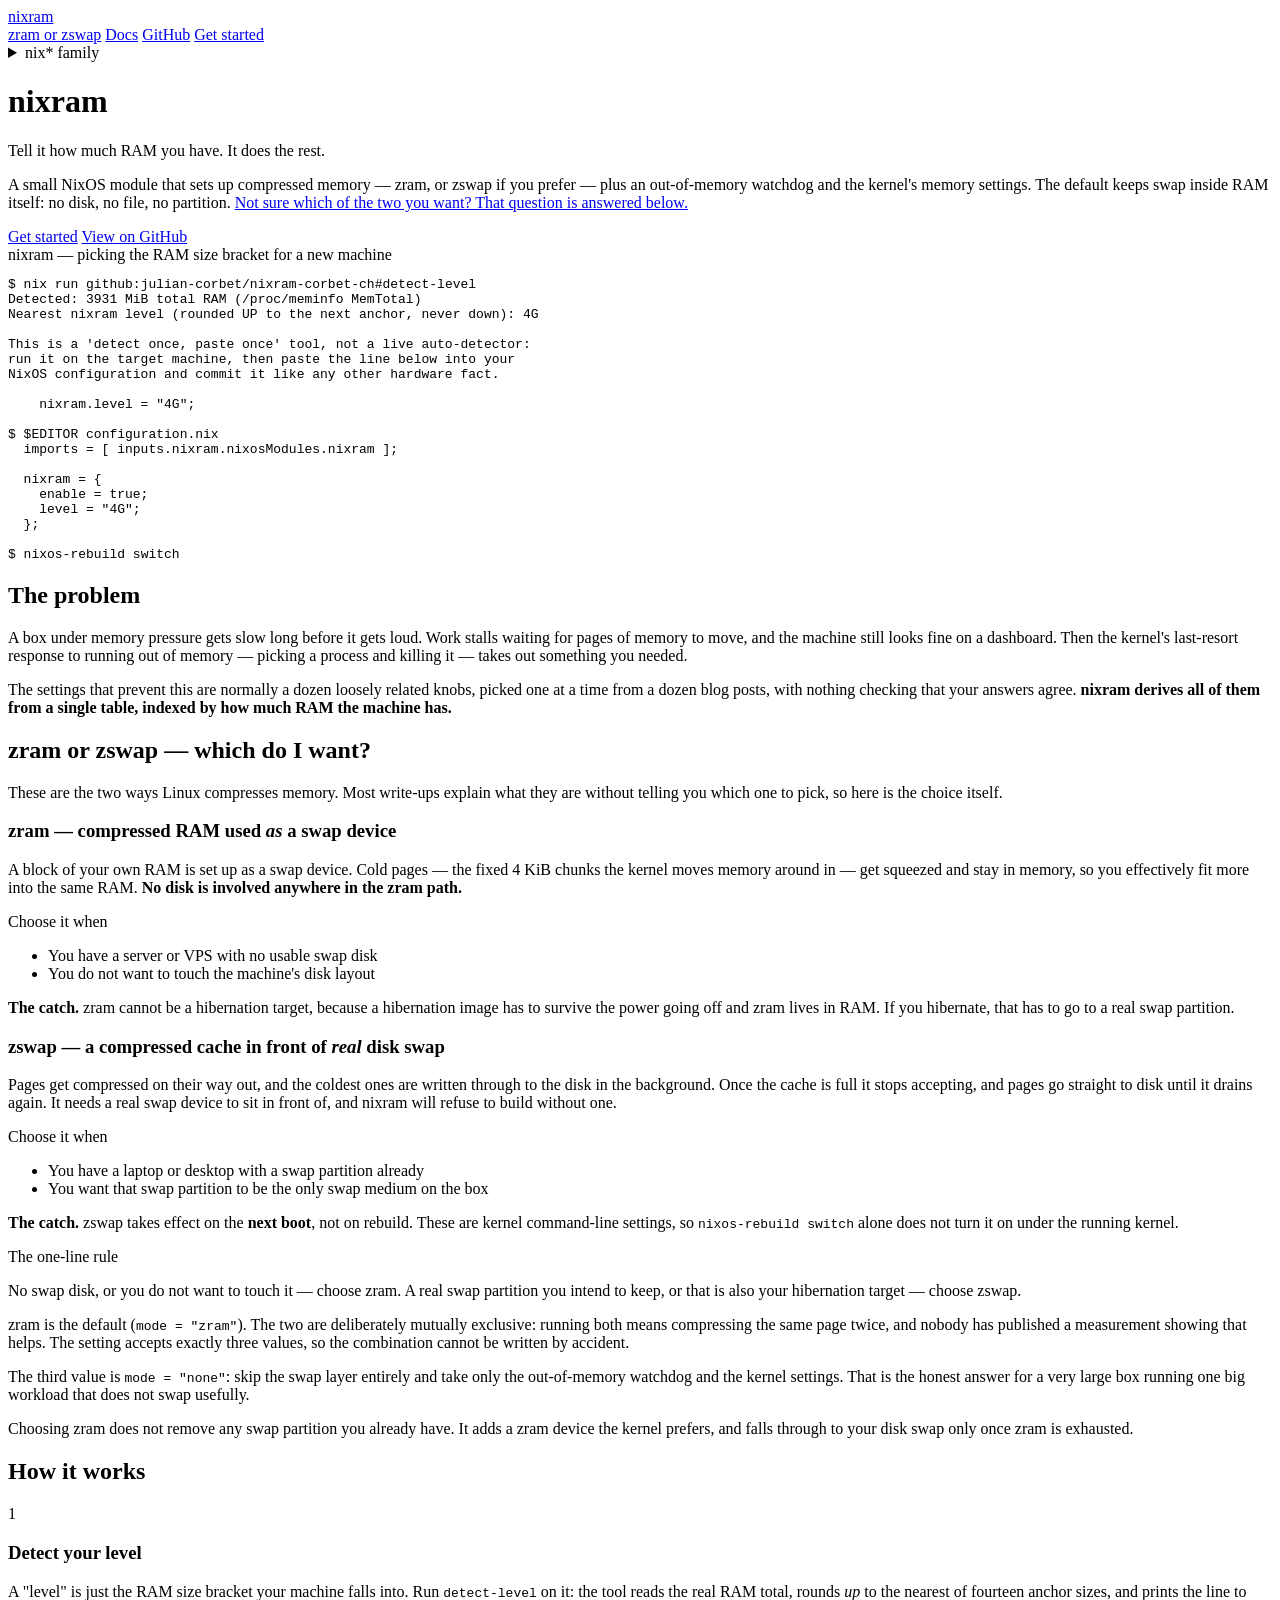
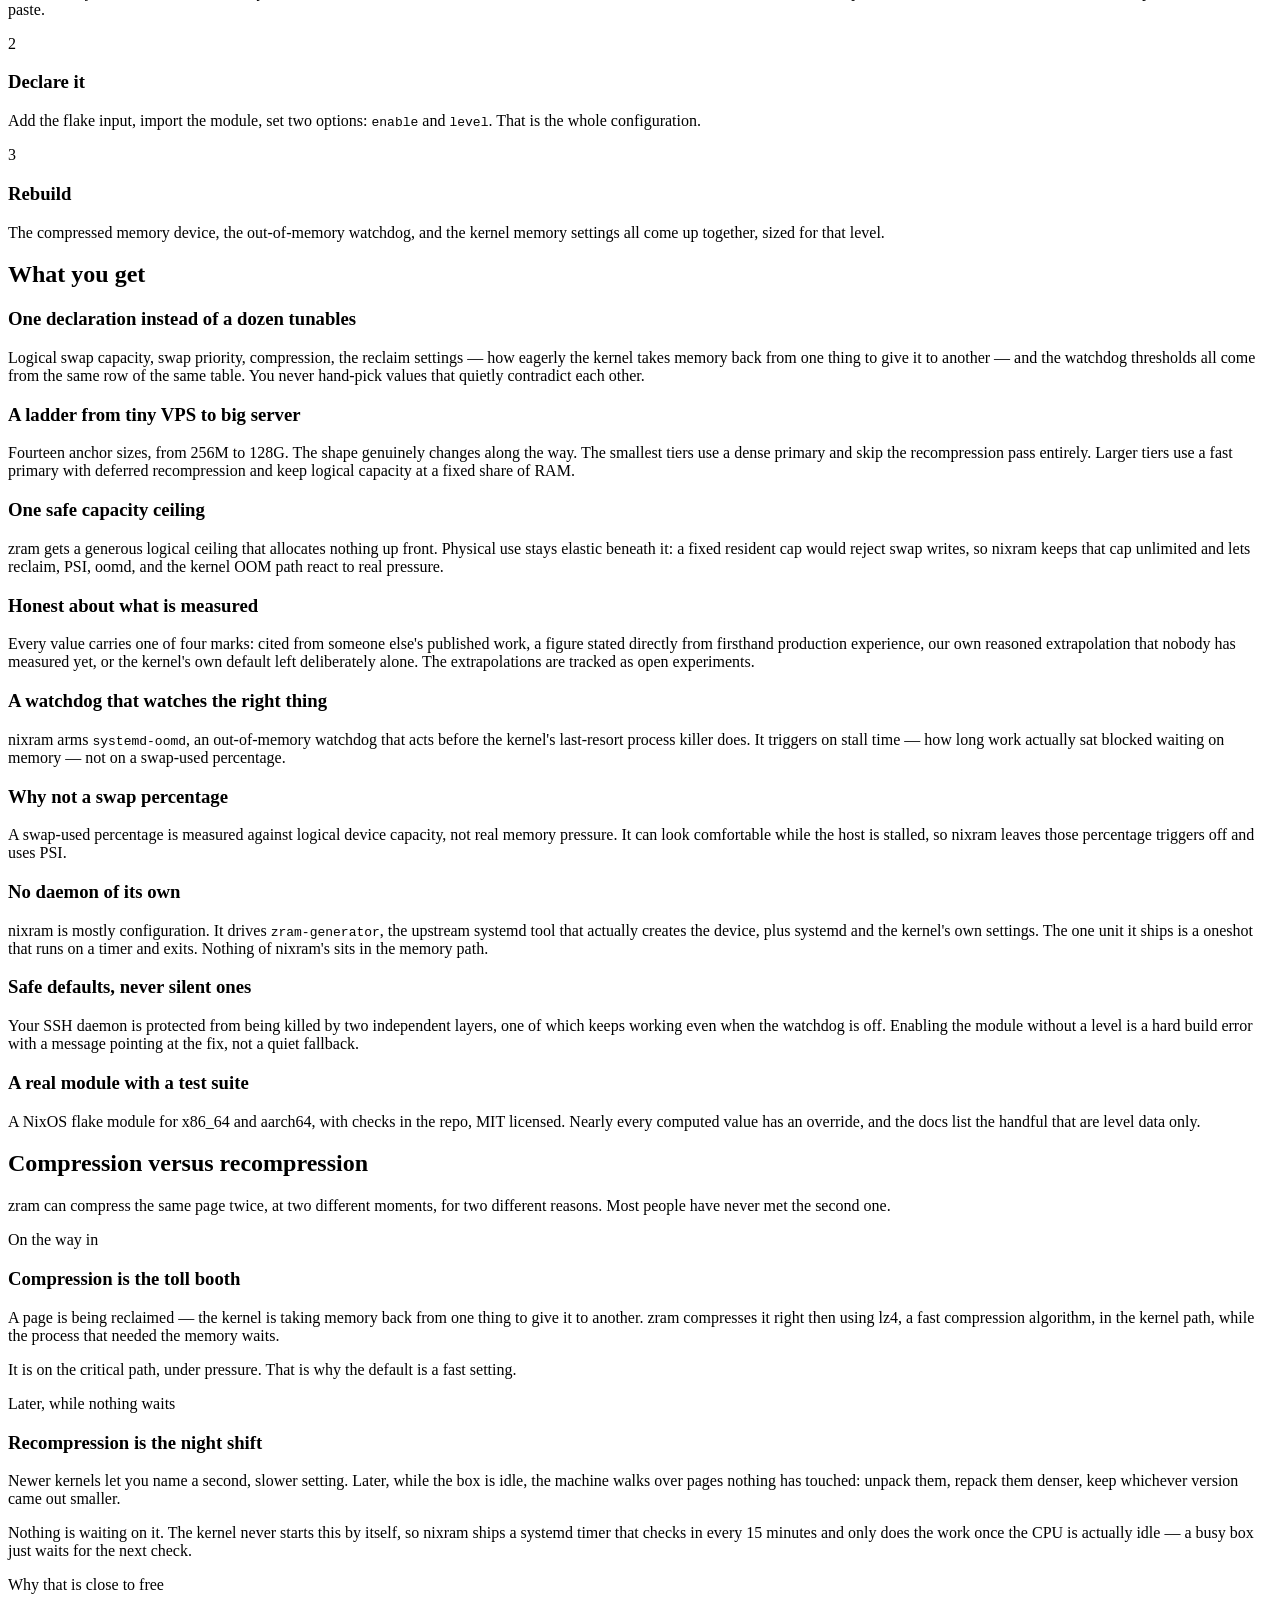
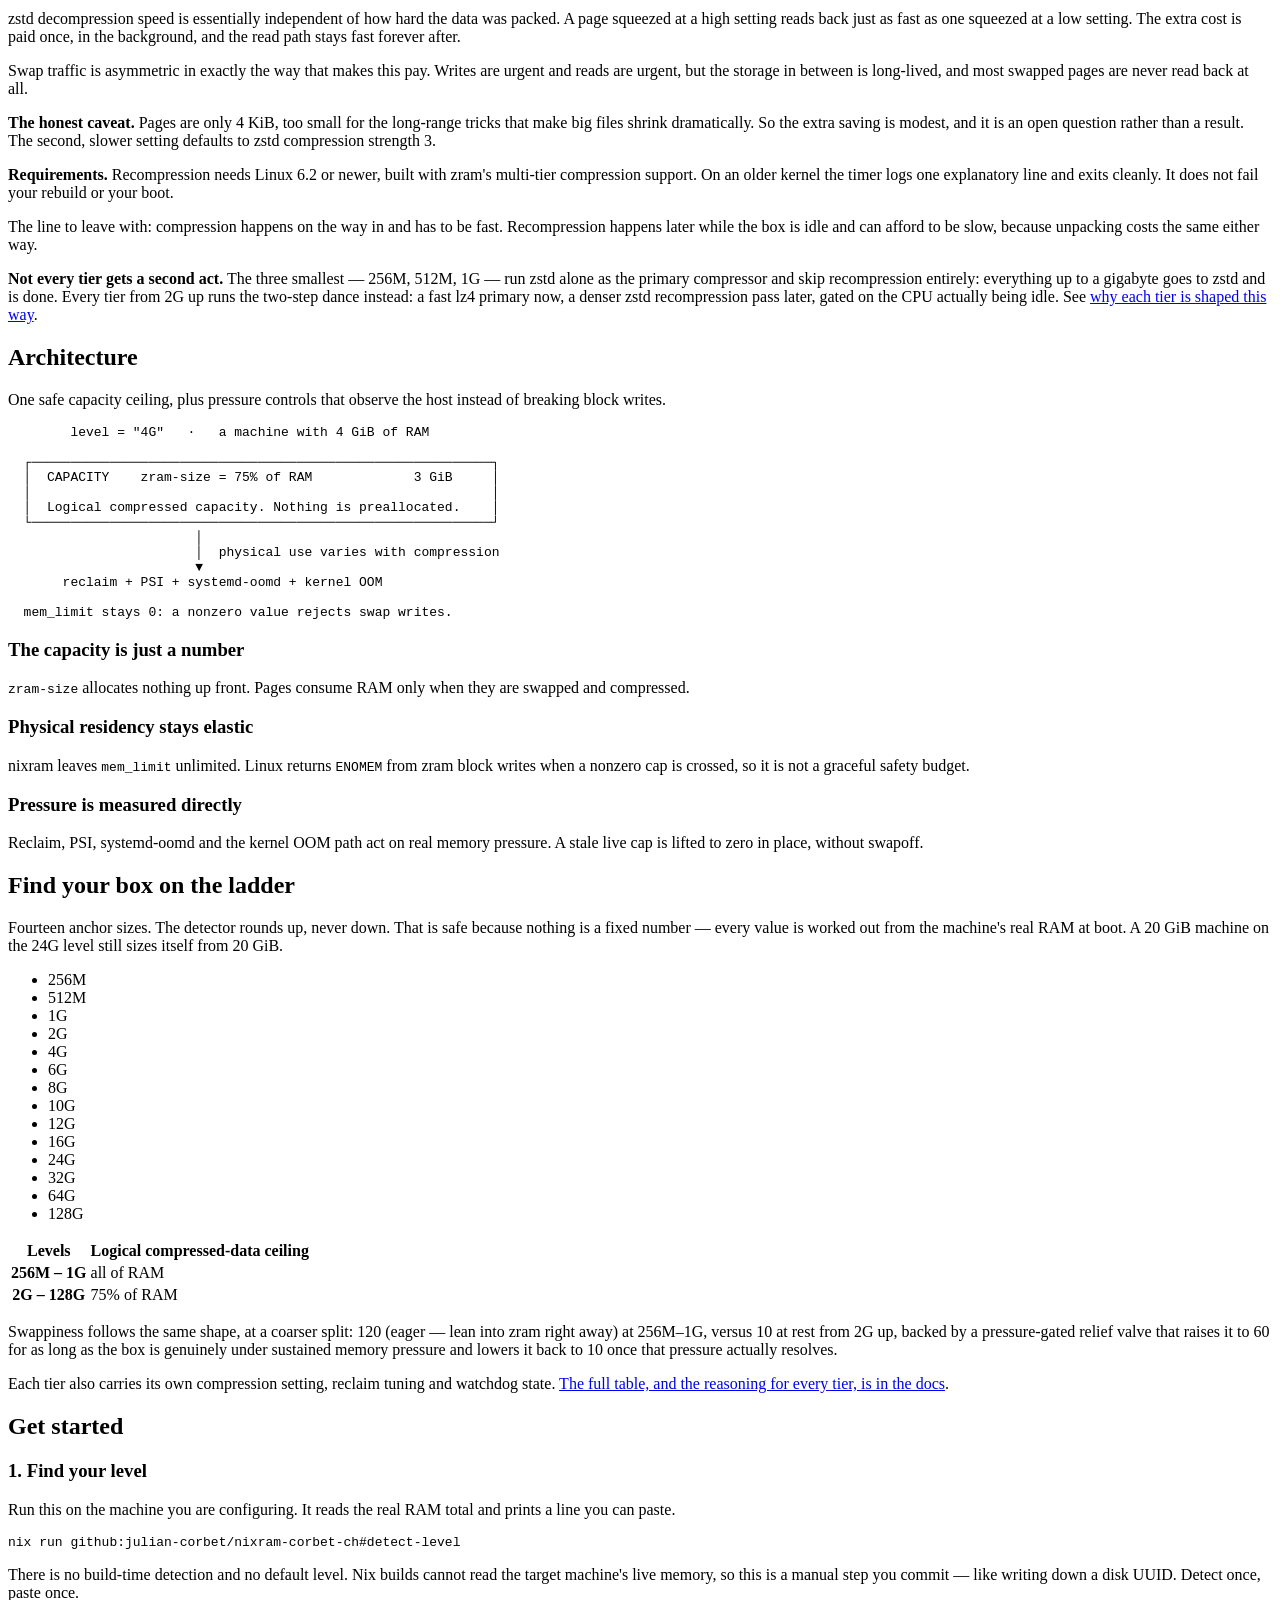
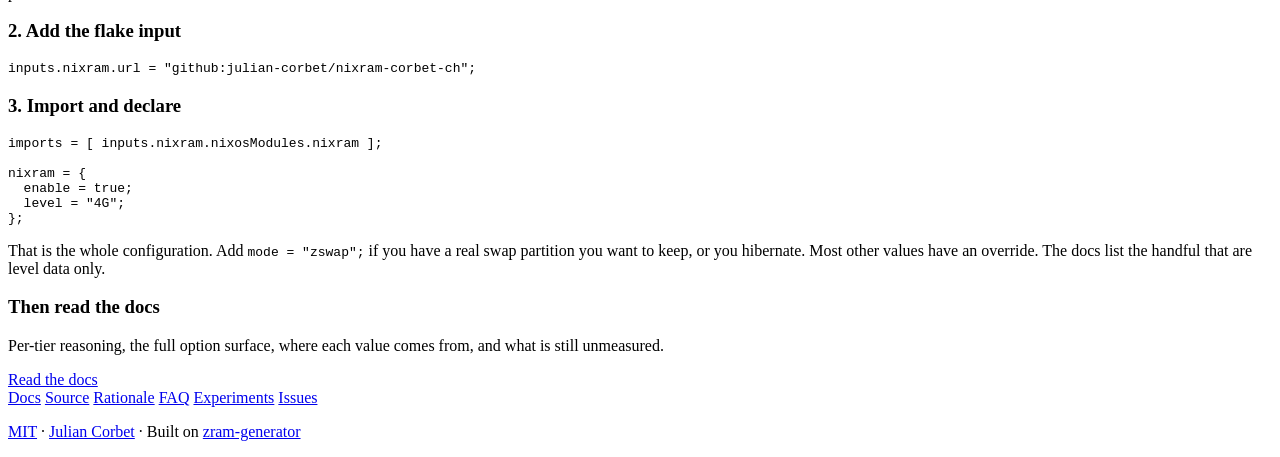
<file: site/index.html>
<!DOCTYPE html>
<html lang="en">
<head>
  <meta charset="utf-8">
  <meta name="viewport" content="width=device-width, initial-scale=1">
  <title>nixram &mdash; memory pressure tuning for NixOS, from one declaration</title>
  <meta name="description" content="A NixOS flake module that sets up compressed memory — zram, or zswap if you prefer — plus an out-of-memory watchdog and the kernel memory settings, from a single line: how much RAM the machine has. Fourteen levels, from a 256 MB VPS to a 128 GB server.">
  <meta name="theme-color" content="#0b1120" media="(prefers-color-scheme: dark)">
  <meta name="theme-color" content="#ffffff" media="(prefers-color-scheme: light)">
  <meta property="og:title" content="nixram">
  <meta property="og:description" content="Compressed memory, an out-of-memory watchdog and the kernel memory settings for NixOS — all from one declaration: how much RAM the machine has.">
  <meta property="og:type" content="website">
  <meta property="og:url" content="https://nixram.corbet.ch">
  <meta property="og:image" content="https://nixram.corbet.ch/og-image.png">
  <meta property="og:image:width" content="1200">
  <meta property="og:image:height" content="630">
  <meta property="og:image:alt" content="nixram wordmark above a compressed-memory block symbol on a dark background">
  <meta name="twitter:card" content="summary_large_image">
  <meta name="twitter:image" content="https://nixram.corbet.ch/og-image.png">
  <link rel="icon" type="image/svg+xml" href="/favicon.svg">
  <link rel="alternate icon" type="image/x-icon" href="/favicon.ico">
  <link rel="stylesheet" href="https://v1.foss.design.corbet.ch/assets/base.css">
  <link rel="stylesheet" href="./theme.css">
</head>
<body>

<header class="hero">
  <nav>
    <a href="/" class="nav-brand">nixram</a>
    <div class="nav-links">
      <a href="#zram-or-zswap" class="nav-anchor">zram or zswap</a>
      <a href="/docs">Docs</a>
      <a href="https://github.com/julian-corbet/nixram-corbet-ch">GitHub</a>
      <a href="#get-started" class="btn-nav">Get started</a>
      <details class="nav-family">
        <summary>nix* family</summary>
        <nav class="nav-family-panel" aria-label="The nix* project family">
          <a href="https://nixapps.corbet.ch">nixapps <span>cluster apps as typed Nix</span></a>
          <a href="https://nixarch.corbet.ch">nixarch <span>Arch's AUR breadth, Nix's declarative config</span></a>
          <a href="https://nixbackup.corbet.ch">nixbackup <span>verify the backup, not the exit code</span></a>
          <a href="https://nixgpu.corbet.ch">nixgpu <span>share one GPU by priority</span></a>
          <a href="https://nixk3s.corbet.ch">nixk3s <span>the host is a flake, the cluster is git</span></a>
          <a href="https://nixllm.corbet.ch">nixllm <span>the model store IS the registry</span></a>
          <a href="https://nixnas.corbet.ch">nixnas <span>declarative NAS on a USB stick</span></a>
          <a href="https://nixnet.corbet.ch">nixnet <span>the best live path to a host</span></a>
          <a href="https://nixpush.corbet.ch">nixpush <span>one send call, any notification backend</span></a>
          <a href="https://nixram.corbet.ch" aria-current="page">nixram <span>RAM tuning that fits your machine</span></a>
          <a href="https://nixremote.corbet.ch">nixremote <span>remote apps as real windows</span></a>
          <a href="https://nixsh.corbet.ch">nixsh <span>every shell on every machine, declared</span></a>
          <a href="https://nixshare.corbet.ch">nixshare <span>NFS/CIFS shares that unstick themselves</span></a>
          <a href="https://nixvps.corbet.ch">nixvps <span>NixOS on sub-1GB VPSes</span></a>
        </nav>
      </details>
    </div>
  </nav>

  <div class="hero-content">
    <h1>nixram</h1>
    <p class="tagline">Tell it how much RAM you have. It does the rest.</p>
    <p class="subtitle">A small NixOS module that sets up compressed memory &mdash; zram, or zswap if you prefer &mdash; plus an out-of-memory watchdog and the kernel's memory settings. The default keeps swap inside RAM itself: no disk, no file, no partition. <a href="#zram-or-zswap">Not sure which of the two you want? That question is answered below.</a></p>
    <div class="cta">
      <a href="#get-started" class="btn btn-primary">Get started</a>
      <a href="https://github.com/julian-corbet/nixram-corbet-ch" class="btn btn-secondary">View on GitHub</a>
    </div>
  </div>

  <div class="hero-demo">
    <div class="terminal">
      <div class="terminal-header">
        <div class="terminal-dots">
          <span></span><span></span><span></span>
        </div>
        <span class="terminal-title">nixram &mdash; picking the RAM size bracket for a new machine</span>
      </div>
      <pre class="terminal-body"><code><span class="prompt">$</span> nix run github:julian-corbet/nixram-corbet-ch#detect-level
<span class="output">Detected: 3931 MiB total RAM (/proc/meminfo MemTotal)
Nearest nixram level (rounded UP to the next anchor, never down): 4G

This is a 'detect once, paste once' tool, not a live auto-detector:
run it on the target machine, then paste the line below into your
NixOS configuration and commit it like any other hardware fact.

    nixram.level = "4G";</span>

<span class="prompt">$</span> $EDITOR configuration.nix
<span class="output">  imports = [ inputs.nixram.nixosModules.nixram ];

  nixram = {
    enable = true;
    level = "4G";
  };</span>

<span class="prompt">$</span> nixos-rebuild switch</code></pre>
    </div>
  </div>
</header>

<main>

<section class="problem">
  <div class="container">
    <h2>The problem</h2>
    <div class="prose">
      <p>A box under memory pressure gets slow long before it gets loud. Work stalls waiting for pages of memory to move, and the machine still looks fine on a dashboard. Then the kernel's last-resort response to running out of memory &mdash; picking a process and killing it &mdash; takes out something you needed.</p>
      <p>The settings that prevent this are normally a dozen loosely related knobs, picked one at a time from a dozen blog posts, with nothing checking that your answers agree. <strong>nixram derives all of them from a single table, indexed by how much RAM the machine has.</strong></p>
    </div>
  </div>
</section>

<section id="zram-or-zswap" class="decision band">
  <div class="container">
    <h2>zram or zswap &mdash; which do I want?</h2>
    <div class="prose">
      <p>These are the two ways Linux compresses memory. Most write-ups explain what they are without telling you which one to pick, so here is the choice itself.</p>
    </div>

    <div class="decision-grid">
      <div class="decision-card">
        <h3>zram &mdash; compressed RAM used <em>as</em> a swap device</h3>
        <p>A block of your own RAM is set up as a swap device. Cold pages &mdash; the fixed 4 KiB chunks the kernel moves memory around in &mdash; get squeezed and stay in memory, so you effectively fit more into the same RAM. <strong>No disk is involved anywhere in the zram path.</strong></p>
        <span class="kicker">Choose it when</span>
        <ul>
          <li>You have a server or VPS with no usable swap disk</li>
          <li>You do not want to touch the machine's disk layout</li>
        </ul>
        <p class="caveat"><strong>The catch.</strong> zram cannot be a hibernation target, because a hibernation image has to survive the power going off and zram lives in RAM. If you hibernate, that has to go to a real swap partition.</p>
      </div>
      <div class="decision-card">
        <h3>zswap &mdash; a compressed cache in front of <em>real</em> disk swap</h3>
        <p>Pages get compressed on their way out, and the coldest ones are written through to the disk in the background. Once the cache is full it stops accepting, and pages go straight to disk until it drains again. It needs a real swap device to sit in front of, and nixram will refuse to build without one.</p>
        <span class="kicker">Choose it when</span>
        <ul>
          <li>You have a laptop or desktop with a swap partition already</li>
          <li>You want that swap partition to be the only swap medium on the box</li>
        </ul>
        <p class="caveat"><strong>The catch.</strong> zswap takes effect on the <strong>next boot</strong>, not on rebuild. These are kernel command-line settings, so <code>nixos-rebuild switch</code> alone does not turn it on under the running kernel.</p>
      </div>
    </div>

    <div class="rule">
      <span class="kicker">The one-line rule</span>
      <p>No swap disk, or you do not want to touch it &mdash; choose zram. A real swap partition you intend to keep, or that is also your hibernation target &mdash; choose zswap.</p>
    </div>

    <div class="note">
      <p>zram is the default (<code>mode = "zram"</code>). The two are deliberately mutually exclusive: running both means compressing the same page twice, and nobody has published a measurement showing that helps. The setting accepts exactly three values, so the combination cannot be written by accident.</p>
      <p>The third value is <code>mode = "none"</code>: skip the swap layer entirely and take only the out-of-memory watchdog and the kernel settings. That is the honest answer for a very large box running one big workload that does not swap usefully.</p>
      <p>Choosing zram does not remove any swap partition you already have. It adds a zram device the kernel prefers, and falls through to your disk swap only once zram is exhausted.</p>
    </div>
  </div>
</section>

<section class="how-it-works">
  <div class="container">
    <h2>How it works</h2>
    <div class="steps">
      <div class="step">
        <div class="step-num">1</div>
        <h3>Detect your level</h3>
        <p>A "level" is just the RAM size bracket your machine falls into. Run <code>detect-level</code> on it: the tool reads the real RAM total, rounds <em>up</em> to the nearest of fourteen anchor sizes, and prints the line to paste.</p>
      </div>
      <div class="step">
        <div class="step-num">2</div>
        <h3>Declare it</h3>
        <p>Add the flake input, import the module, set two options: <code>enable</code> and <code>level</code>. That is the whole configuration.</p>
      </div>
      <div class="step">
        <div class="step-num">3</div>
        <h3>Rebuild</h3>
        <p>The compressed memory device, the out-of-memory watchdog, and the kernel memory settings all come up together, sized for that level.</p>
      </div>
    </div>
  </div>
</section>

<section class="features">
  <div class="container">
    <h2>What you get</h2>
    <div class="feature-grid">
      <div class="feature">
        <h3>One declaration instead of a dozen tunables</h3>
        <p>Logical swap capacity, swap priority, compression, the reclaim settings &mdash; how eagerly the kernel takes memory back from one thing to give it to another &mdash; and the watchdog thresholds all come from the same row of the same table. You never hand-pick values that quietly contradict each other.</p>
      </div>
      <div class="feature">
        <h3>A ladder from tiny VPS to big server</h3>
        <p>Fourteen anchor sizes, from 256M to 128G. The shape genuinely changes along the way. The smallest tiers use a dense primary and skip the recompression pass entirely. Larger tiers use a fast primary with deferred recompression and keep logical capacity at a fixed share of RAM.</p>
      </div>
      <div class="feature">
        <h3>One safe capacity ceiling</h3>
        <p>zram gets a generous logical ceiling that allocates nothing up front. Physical use stays elastic beneath it: a fixed resident cap would reject swap writes, so nixram keeps that cap unlimited and lets reclaim, PSI, oomd, and the kernel OOM path react to real pressure.</p>
      </div>
      <div class="feature">
        <h3>Honest about what is measured</h3>
        <p>Every value carries one of four marks: cited from someone else's published work, a figure stated directly from firsthand production experience, our own reasoned extrapolation that nobody has measured yet, or the kernel's own default left deliberately alone. The extrapolations are tracked as open experiments.</p>
      </div>
      <div class="feature">
        <h3>A watchdog that watches the right thing</h3>
        <p>nixram arms <code>systemd-oomd</code>, an out-of-memory watchdog that acts before the kernel's last-resort process killer does. It triggers on stall time &mdash; how long work actually sat blocked waiting on memory &mdash; not on a swap-used percentage.</p>
      </div>
      <div class="feature">
        <h3>Why not a swap percentage</h3>
        <p>A swap-used percentage is measured against logical device capacity, not real memory pressure. It can look comfortable while the host is stalled, so nixram leaves those percentage triggers off and uses PSI.</p>
      </div>
      <div class="feature">
        <h3>No daemon of its own</h3>
        <p>nixram is mostly configuration. It drives <code>zram-generator</code>, the upstream systemd tool that actually creates the device, plus systemd and the kernel's own settings. The one unit it ships is a oneshot that runs on a timer and exits. Nothing of nixram's sits in the memory path.</p>
      </div>
      <div class="feature">
        <h3>Safe defaults, never silent ones</h3>
        <p>Your SSH daemon is protected from being killed by two independent layers, one of which keeps working even when the watchdog is off. Enabling the module without a level is a hard build error with a message pointing at the fix, not a quiet fallback.</p>
      </div>
      <div class="feature">
        <h3>A real module with a test suite</h3>
        <p>A NixOS flake module for x86_64 and aarch64, with checks in the repo, MIT licensed. Nearly every computed value has an override, and the docs list the handful that are level data only.</p>
      </div>
    </div>
  </div>
</section>

<section class="explainer">
  <div class="container">
    <h2>Compression versus recompression</h2>
    <div class="prose">
      <p>zram can compress the same page twice, at two different moments, for two different reasons. Most people have never met the second one.</p>
    </div>

    <div class="explainer-grid">
      <div class="explainer-card">
        <span class="kicker">On the way in</span>
        <h3>Compression is the toll booth</h3>
        <p>A page is being reclaimed &mdash; the kernel is taking memory back from one thing to give it to another. zram compresses it right then using lz4, a fast compression algorithm, in the kernel path, while the process that needed the memory waits.</p>
        <p>It is on the critical path, under pressure. That is why the default is a fast setting.</p>
      </div>
      <div class="explainer-card">
        <span class="kicker">Later, while nothing waits</span>
        <h3>Recompression is the night shift</h3>
        <p>Newer kernels let you name a second, slower setting. Later, while the box is idle, the machine walks over pages nothing has touched: unpack them, repack them denser, keep whichever version came out smaller.</p>
        <p>Nothing is waiting on it. The kernel never starts this by itself, so nixram ships a systemd timer that checks in every 15 minutes and only does the work once the CPU is actually idle &mdash; a busy box just waits for the next check.</p>
      </div>
    </div>

    <div class="rule">
      <span class="kicker">Why that is close to free</span>
      <p>zstd decompression speed is essentially independent of how hard the data was packed. A page squeezed at a high setting reads back just as fast as one squeezed at a low setting. The extra cost is paid once, in the background, and the read path stays fast forever after.</p>
    </div>

    <div class="note">
      <p>Swap traffic is asymmetric in exactly the way that makes this pay. Writes are urgent and reads are urgent, but the storage in between is long-lived, and most swapped pages are never read back at all.</p>
      <p><strong>The honest caveat.</strong> Pages are only 4 KiB, too small for the long-range tricks that make big files shrink dramatically. So the extra saving is modest, and it is an open question rather than a result. The second, slower setting defaults to zstd compression strength 3.</p>
      <p><strong>Requirements.</strong> Recompression needs Linux 6.2 or newer, built with zram's multi-tier compression support. On an older kernel the timer logs one explanatory line and exits cleanly. It does not fail your rebuild or your boot.</p>
      <p>The line to leave with: compression happens on the way in and has to be fast. Recompression happens later while the box is idle and can afford to be slow, because unpacking costs the same either way.</p>
      <p><strong>Not every tier gets a second act.</strong> The three smallest &mdash; 256M, 512M, 1G &mdash; run zstd alone as the primary compressor and skip recompression entirely: everything up to a gigabyte goes to zstd and is done. Every tier from 2G up runs the two-step dance instead: a fast lz4 primary now, a denser zstd recompression pass later, gated on the CPU actually being idle. See <a href="/docs#tiers">why each tier is shaped this way</a>.</p>
    </div>
  </div>
</section>

<section class="architecture band">
  <div class="container">
    <h2>Architecture</h2>
    <div class="prose">
      <p>One safe capacity ceiling, plus pressure controls that observe the host instead of breaking block writes.</p>
    </div>

    <pre class="arch-diagram" role="img" aria-label="On a 4 GiB machine, zram-size provides 3 GiB of logical compressed capacity. Physical use remains elastic and memory pressure is handled by reclaim, PSI, systemd-oomd, and the kernel OOM path."><code>        level = "4G"   ·   a machine with 4 GiB of RAM

  ┌───────────────────────────────────────────────────────────┐
  │  CAPACITY    zram-size = 75% of RAM             3 GiB     │
  │                                                           │
  │  Logical compressed capacity. Nothing is preallocated.    │
  └───────────────────────────────────────────────────────────┘
                        │
                        │  physical use varies with compression
                        ▼
       reclaim + PSI + systemd-oomd + kernel OOM

  mem_limit stays 0: a nonzero value rejects swap writes.</code></pre>

    <div class="arch-details">
      <div class="arch-detail">
        <h3>The capacity is just a number</h3>
        <p><code>zram-size</code> allocates nothing up front. Pages consume RAM only when they are swapped and compressed.</p>
      </div>
      <div class="arch-detail">
        <h3>Physical residency stays elastic</h3>
        <p>nixram leaves <code>mem_limit</code> unlimited. Linux returns <code>ENOMEM</code> from zram block writes when a nonzero cap is crossed, so it is not a graceful safety budget.</p>
      </div>
      <div class="arch-detail">
        <h3>Pressure is measured directly</h3>
        <p>Reclaim, PSI, systemd-oomd and the kernel OOM path act on real memory pressure. A stale live cap is lifted to zero in place, without swapoff.</p>
      </div>
    </div>
  </div>
</section>
<section class="levels">
  <div class="container">
    <h2>Find your box on the ladder</h2>
    <div class="prose">
      <p>Fourteen anchor sizes. The detector rounds up, never down. That is safe because nothing is a fixed number &mdash; every value is worked out from the machine's real RAM at boot. A 20 GiB machine on the 24G level still sizes itself from 20 GiB.</p>
    </div>

    <ul class="level-chips" aria-label="The fourteen nixram RAM levels">
      <li>256M</li><li>512M</li><li>1G</li><li>2G</li><li>4G</li><li>6G</li><li>8G</li>
      <li>10G</li><li>12G</li><li>16G</li><li>24G</li><li>32G</li><li>64G</li><li>128G</li>
    </ul>

    <div class="table-scroll">
      <table class="level-table">
        <thead>
          <tr>
            <th scope="col">Levels</th>
            <th scope="col">Logical compressed-data ceiling</th>
          </tr>
        </thead>
        <tbody>
          <tr>
            <th scope="row">256M &ndash; 1G</th>
            <td>all of RAM</td>
          </tr>
          <tr>
            <th scope="row">2G &ndash; 128G</th>
            <td>75% of RAM</td>
          </tr>
        </tbody>
      </table>
    </div>

    <div class="note">
      <p>Swappiness follows the same shape, at a coarser split: 120 (eager &mdash; lean into zram right away) at 256M&ndash;1G, versus 10 at rest from 2G up, backed by a pressure-gated relief valve that raises it to 60 for as long as the box is genuinely under sustained memory pressure and lowers it back to 10 once that pressure actually resolves.</p>
      <p>Each tier also carries its own compression setting, reclaim tuning and watchdog state. <a href="/docs">The full table, and the reasoning for every tier, is in the docs</a>.</p>
    </div>
  </div>
</section>

<section id="get-started" class="install">
  <div class="container">
    <h2>Get started</h2>
    <div class="install-grid">
      <div class="install-method">
        <h3>1. Find your level</h3>
        <p>Run this on the machine you are configuring. It reads the real RAM total and prints a line you can paste.</p>
        <pre><code>nix run github:julian-corbet/nixram-corbet-ch#detect-level</code></pre>
        <p>There is no build-time detection and no default level. Nix builds cannot read the target machine's live memory, so this is a manual step you commit &mdash; like writing down a disk UUID. Detect once, paste once.</p>
      </div>
      <div class="install-method">
        <h3>2. Add the flake input</h3>
        <pre><code>inputs.nixram.url = "github:julian-corbet/nixram-corbet-ch";</code></pre>
      </div>
      <div class="install-method">
        <h3>3. Import and declare</h3>
        <pre><code>imports = [ inputs.nixram.nixosModules.nixram ];

nixram = {
  enable = true;
  level = "4G";
};</code></pre>
        <p>That is the whole configuration. Add <code>mode = "zswap";</code> if you have a real swap partition you want to keep, or you hibernate. Most other values have an override. The docs list the handful that are level data only.</p>
      </div>
      <div class="install-method">
        <h3>Then read the docs</h3>
        <p>Per-tier reasoning, the full option surface, where each value comes from, and what is still unmeasured.</p>
        <a href="/docs" class="btn btn-primary">Read the docs</a>
      </div>
    </div>
  </div>
</section>

</main>

<footer>
  <div class="container">
    <div class="footer-links">
      <a href="/docs">Docs</a>
      <a href="https://github.com/julian-corbet/nixram-corbet-ch">Source</a>
      <a href="https://github.com/julian-corbet/nixram-corbet-ch/blob/main/docs/rationale.md">Rationale</a>
      <a href="https://github.com/julian-corbet/nixram-corbet-ch/blob/main/docs/faq.md">FAQ</a>
      <a href="https://github.com/julian-corbet/nixram-corbet-ch/tree/main/experiments">Experiments</a>
      <a href="https://github.com/julian-corbet/nixram-corbet-ch/issues">Issues</a>
    </div>
    <p>
      <a href="https://github.com/julian-corbet/nixram-corbet-ch/blob/main/LICENSE">MIT</a> &middot;
      <a href="https://github.com/julian-corbet">Julian Corbet</a> &middot;
      Built on <a href="https://github.com/systemd/zram-generator">zram-generator</a>
    </p>
  </div>
</footer>

</body>
</html>
</file>
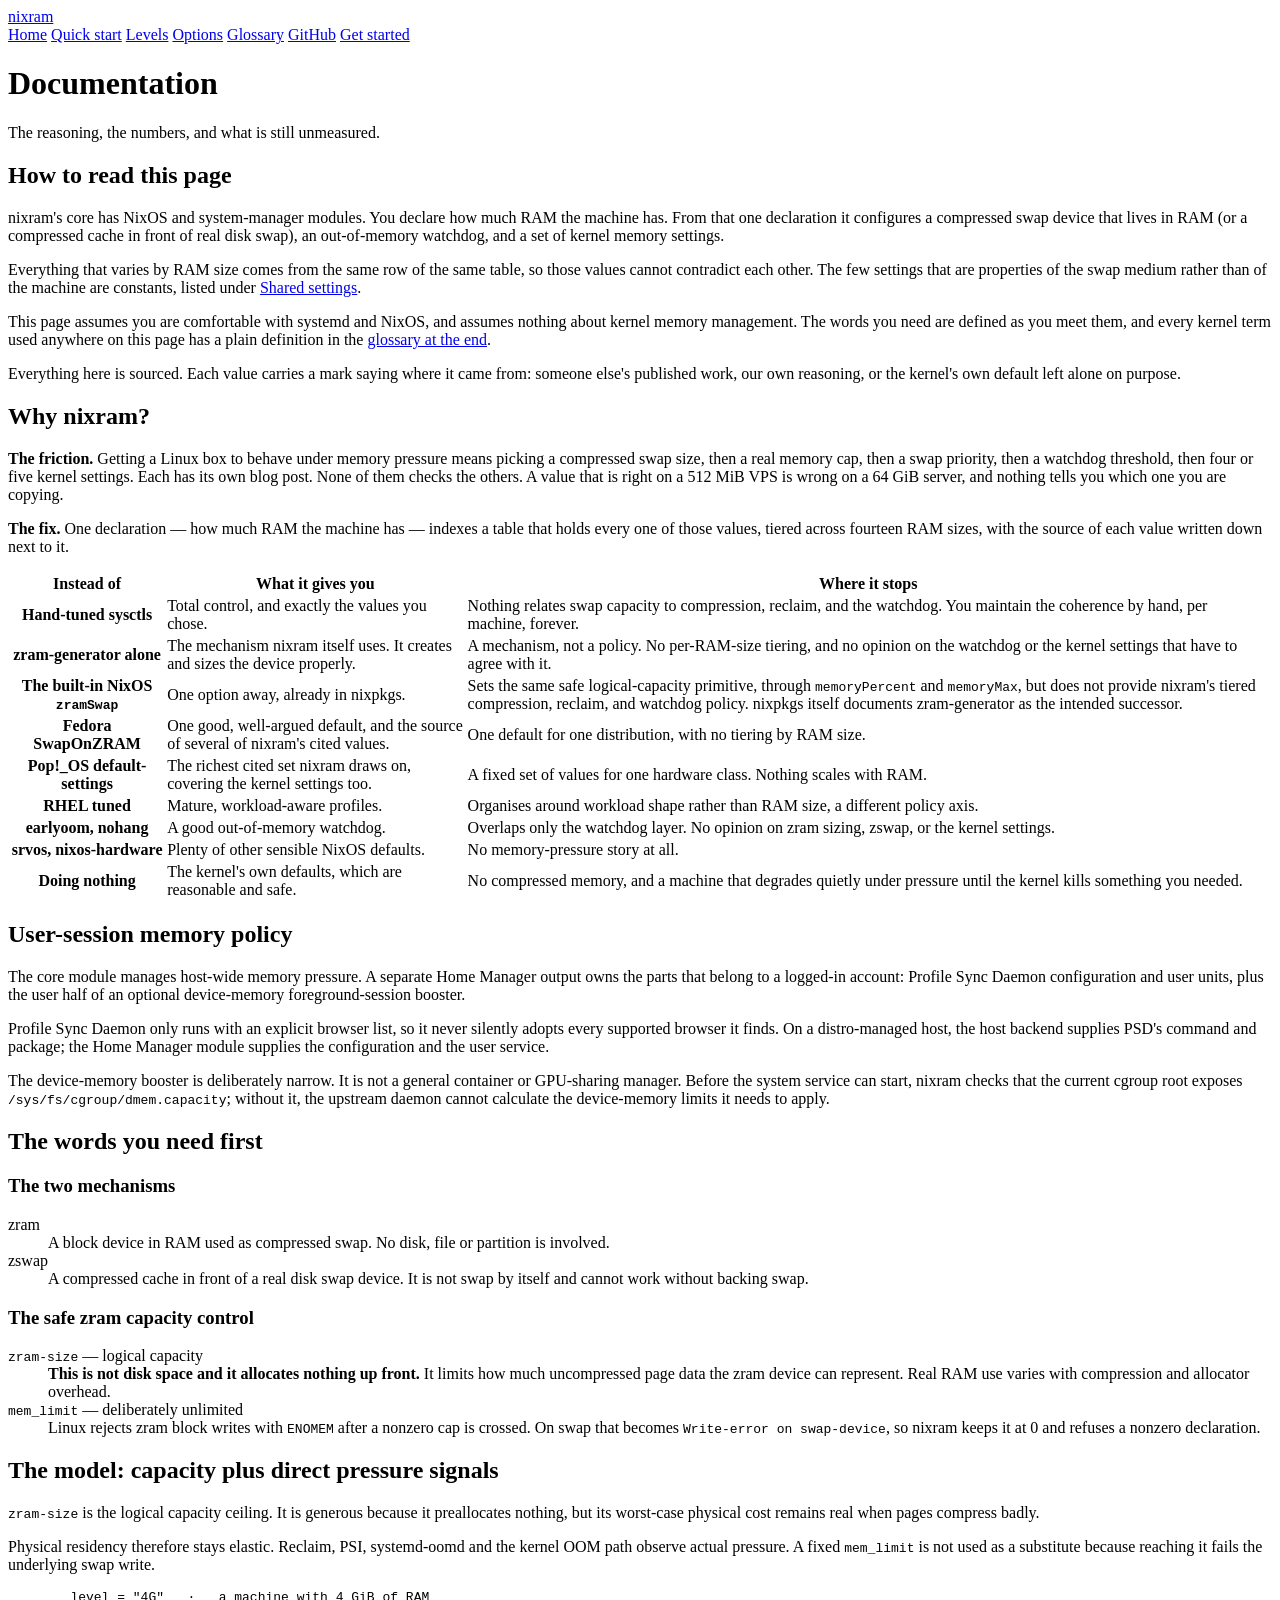
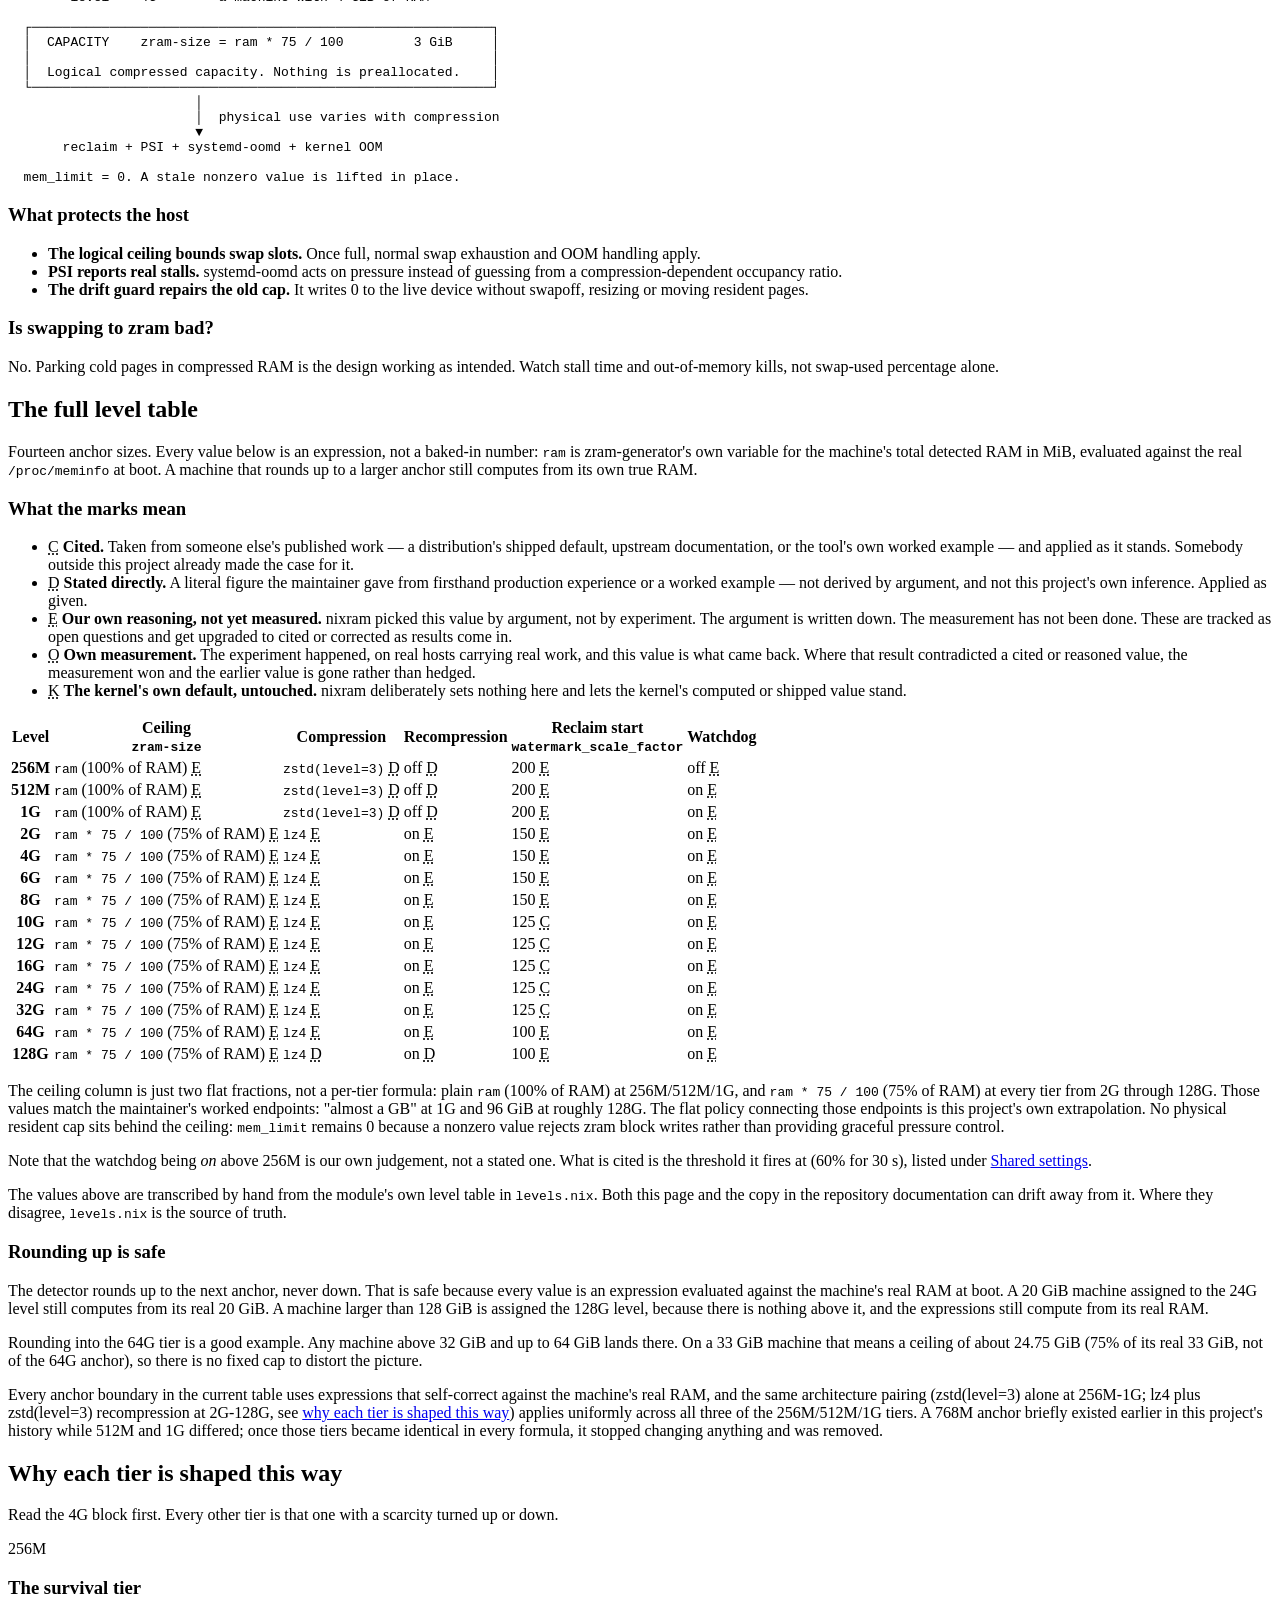
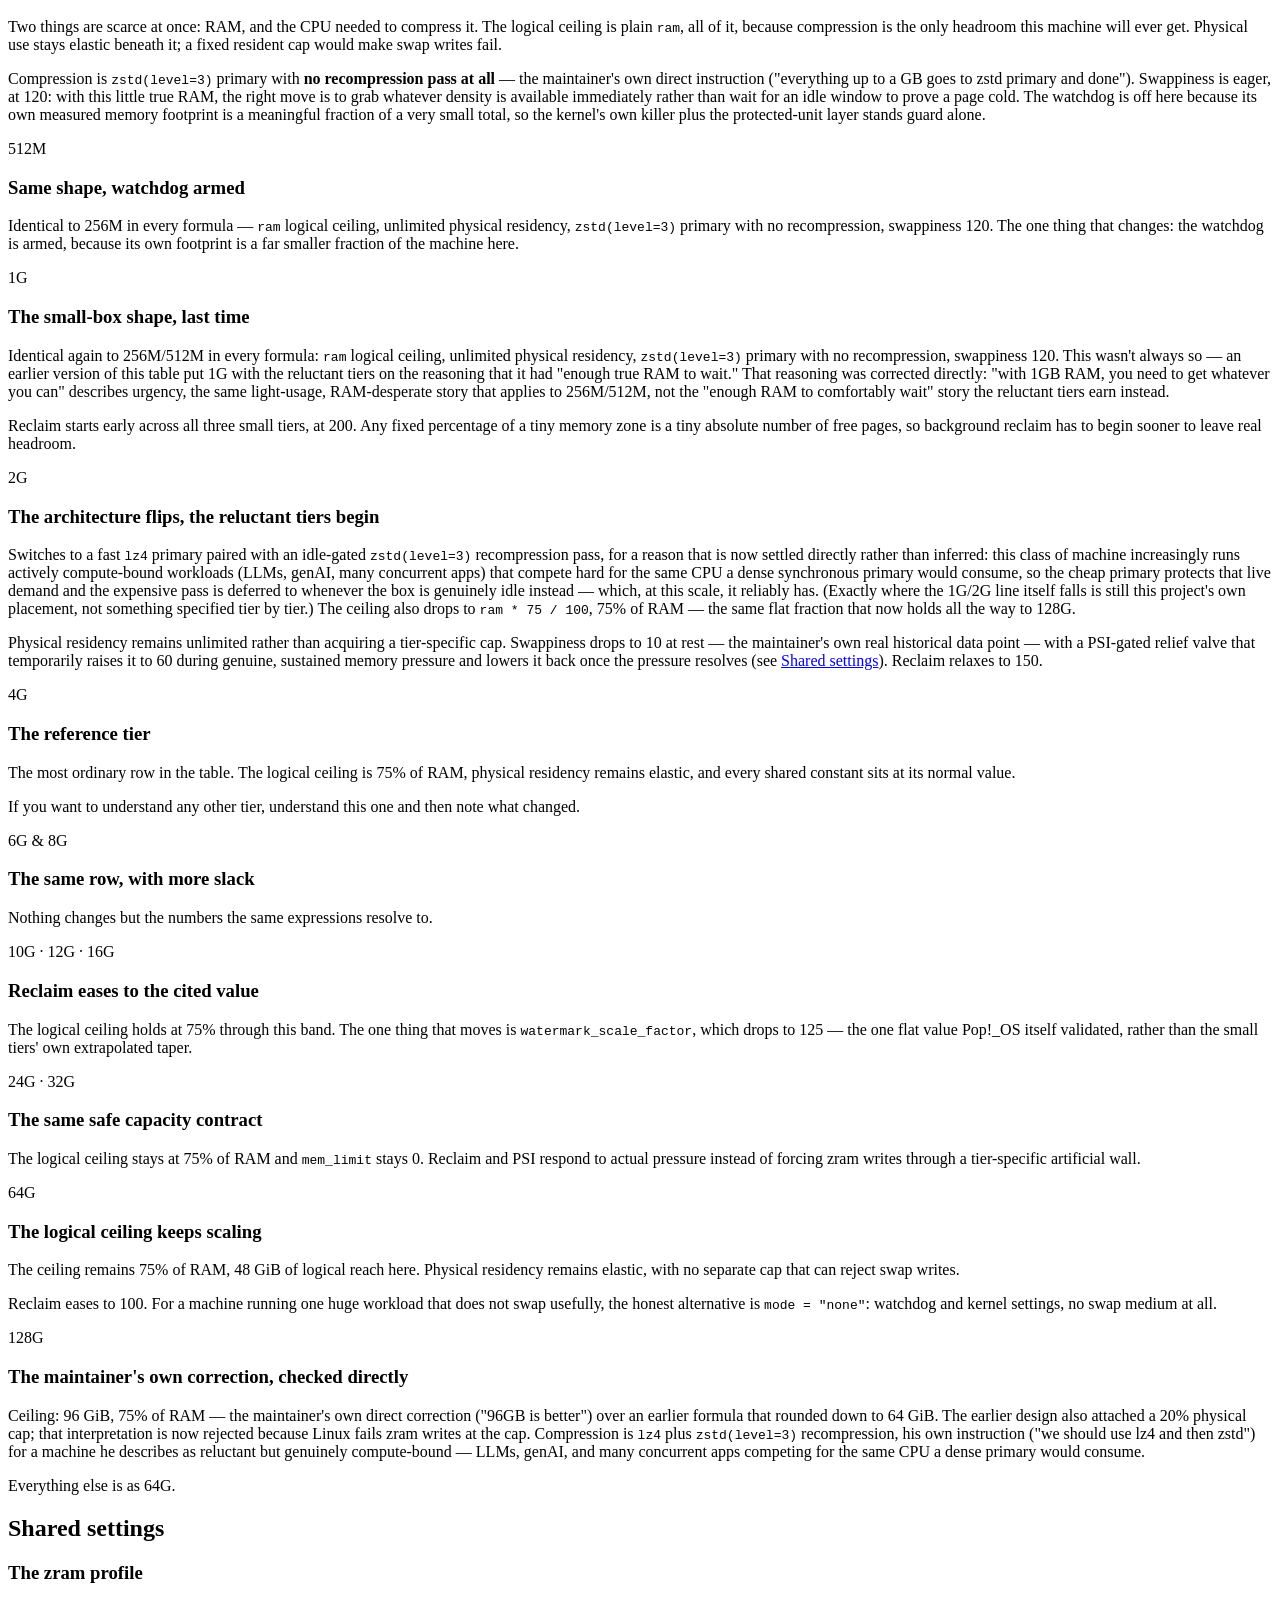
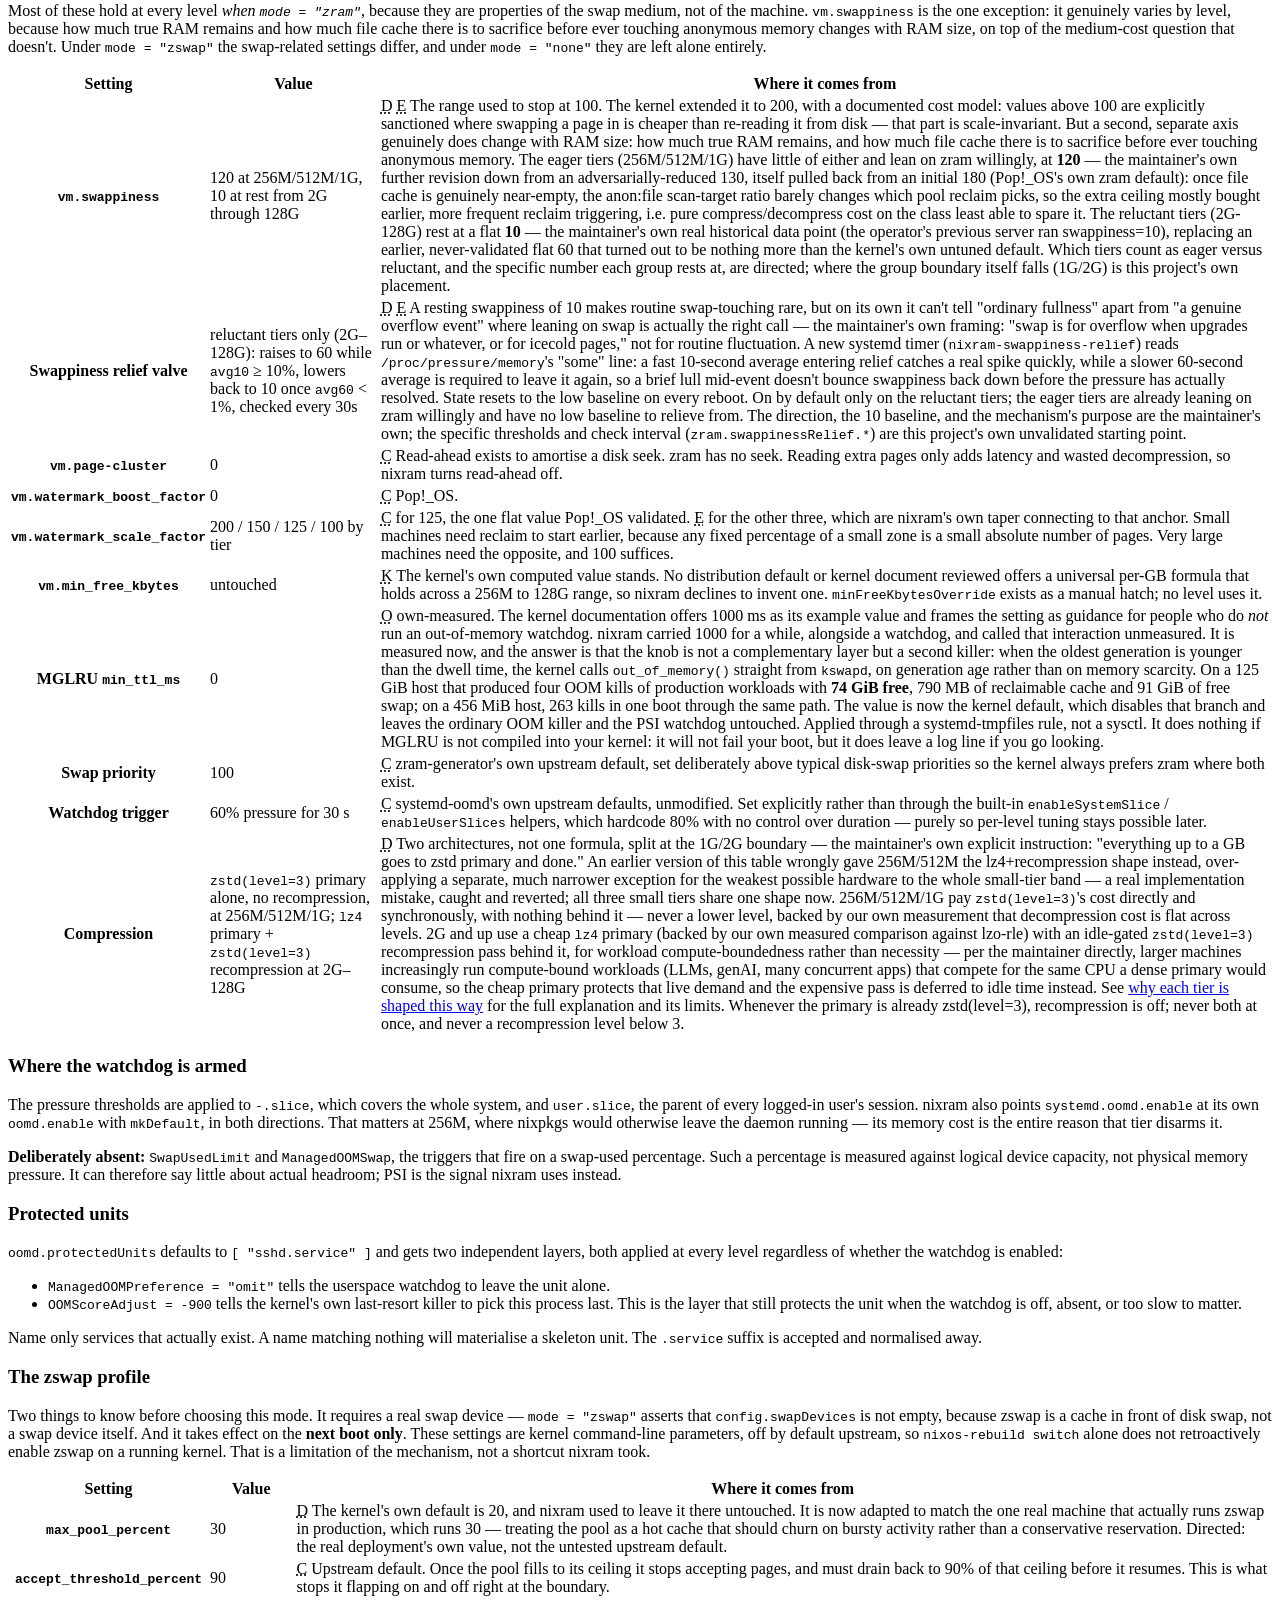
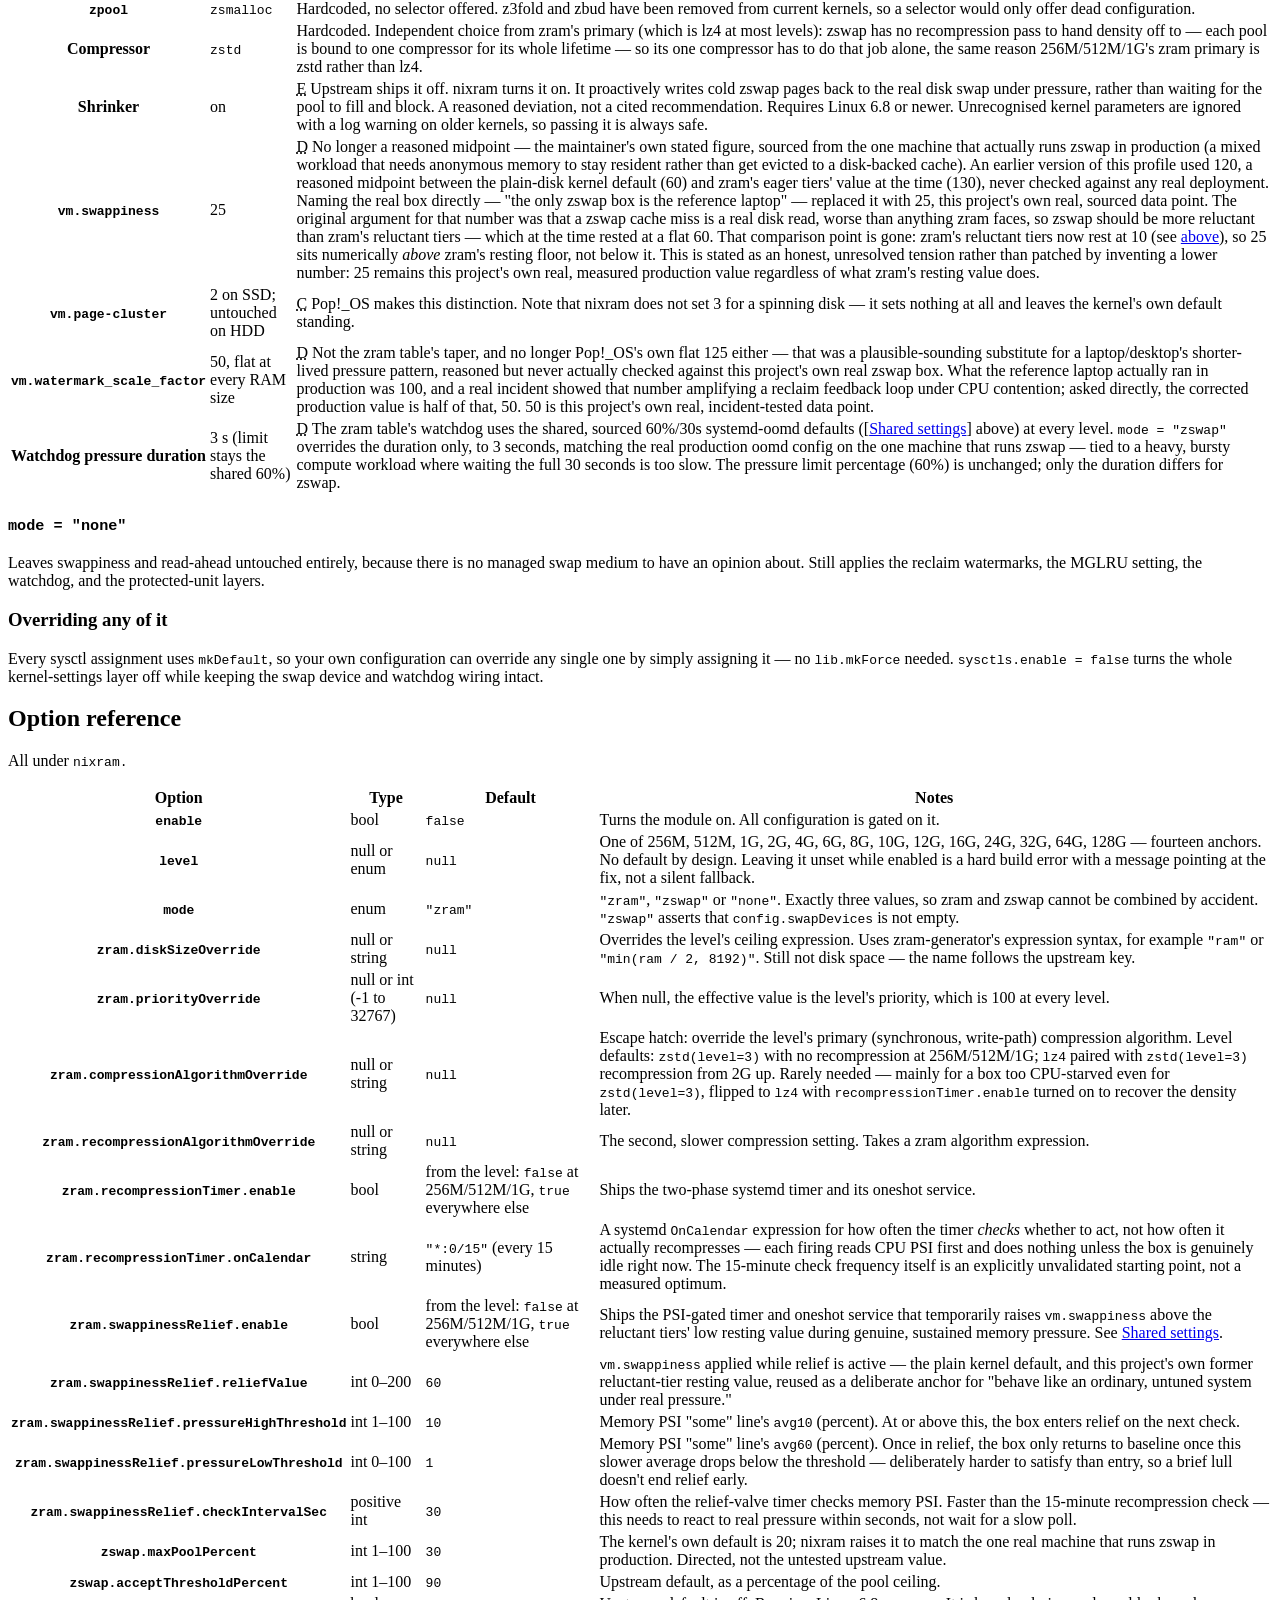
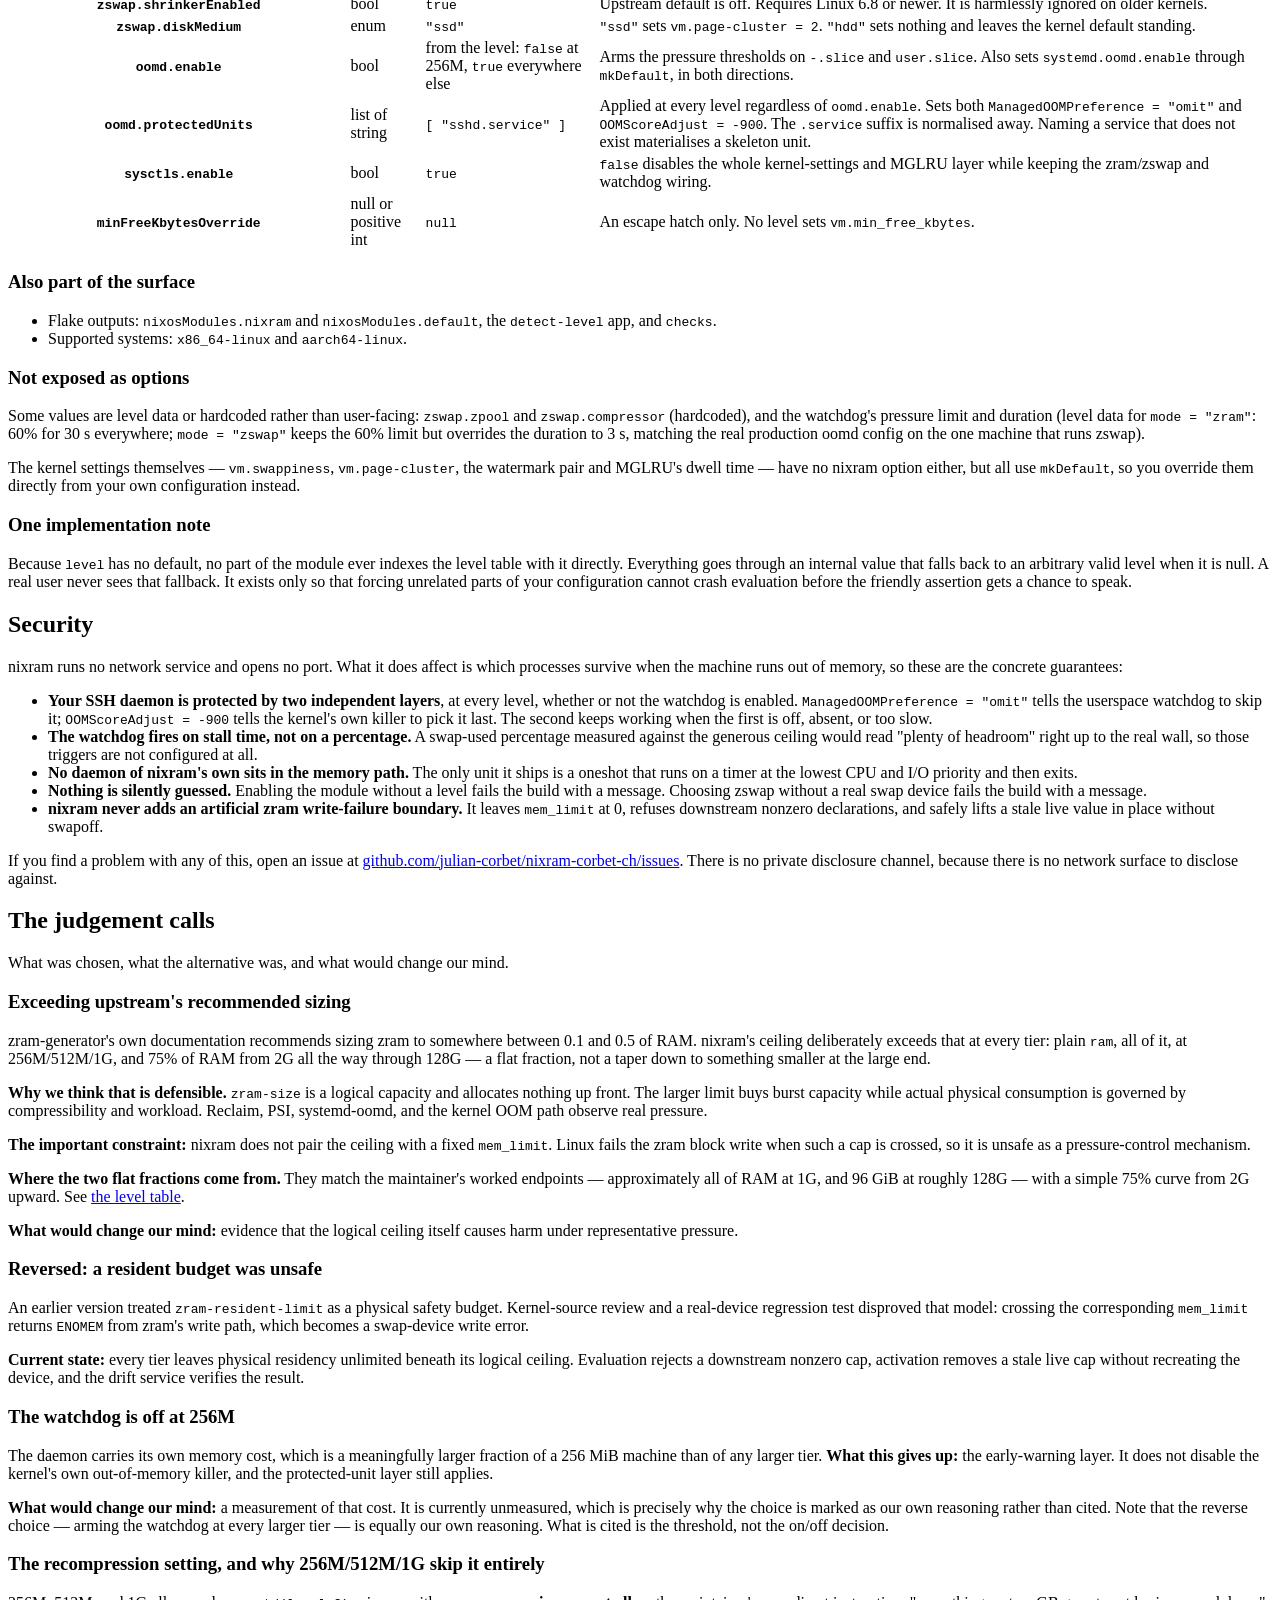
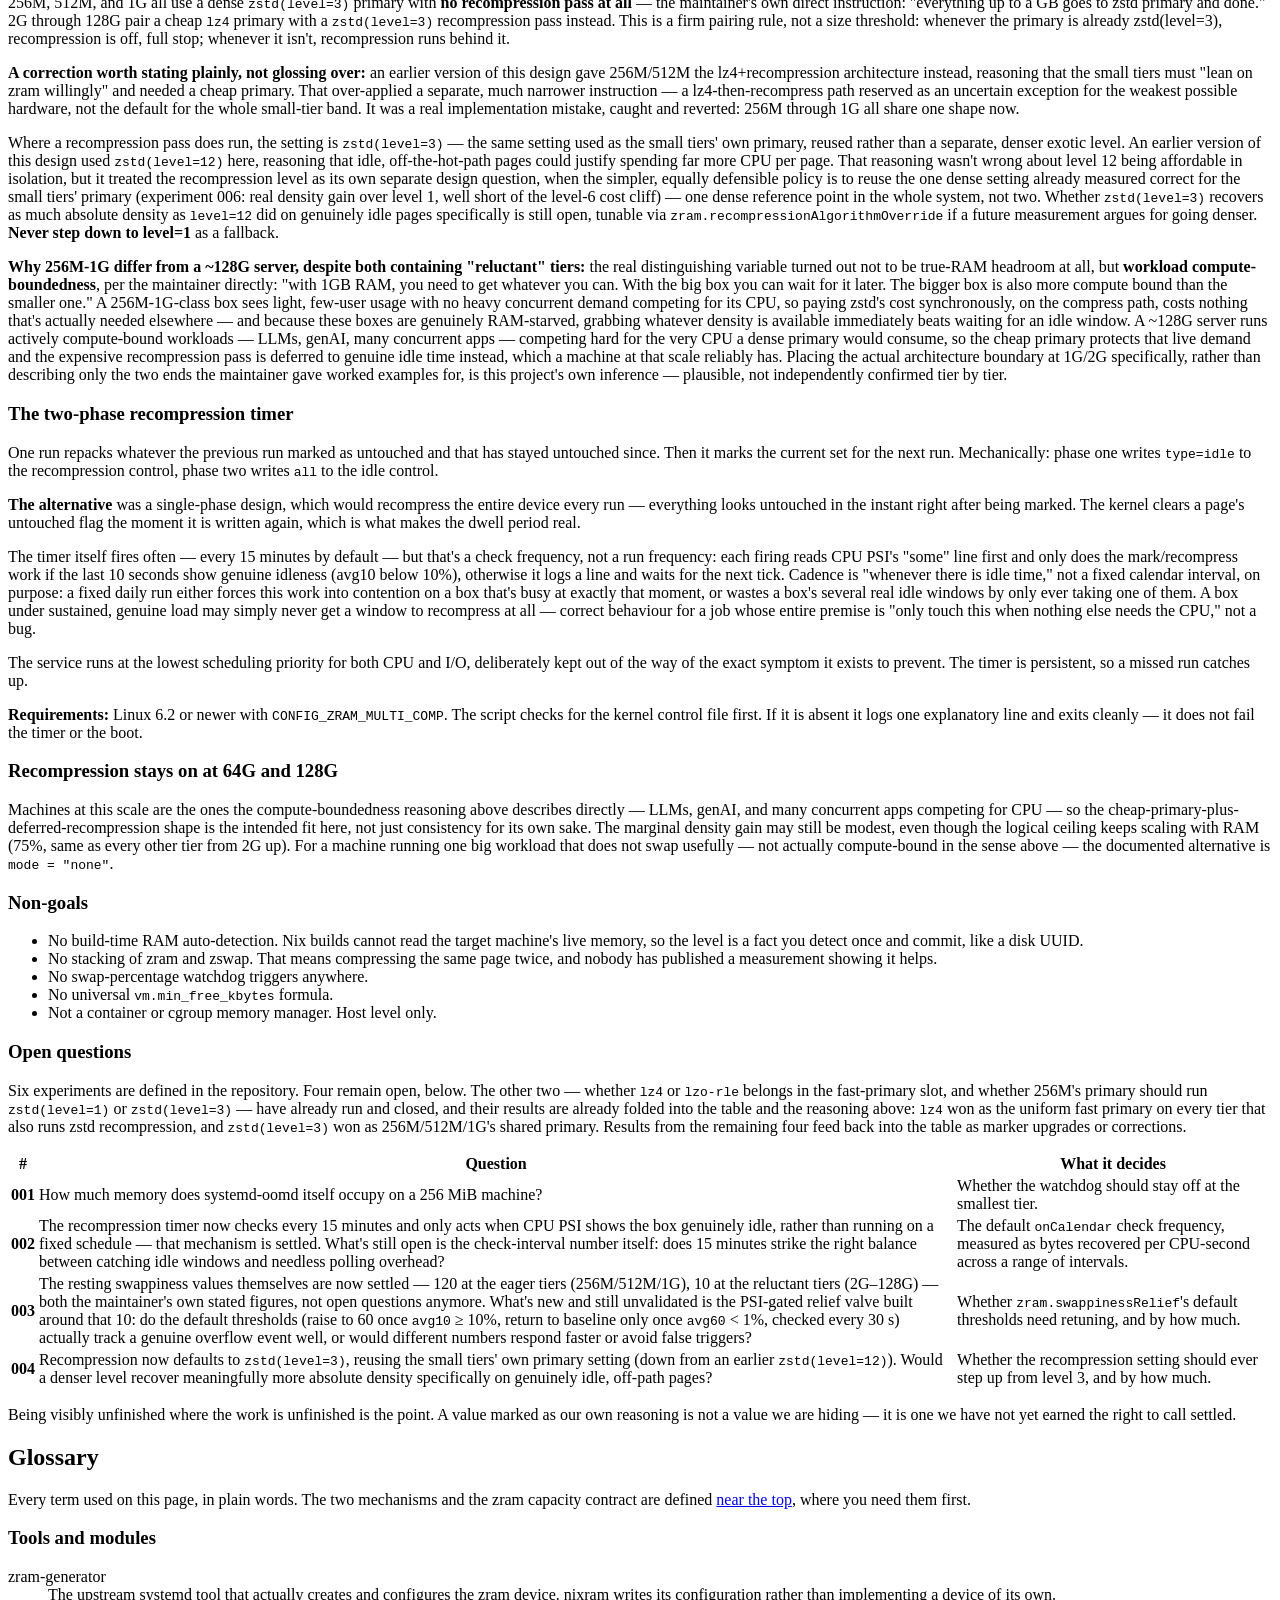
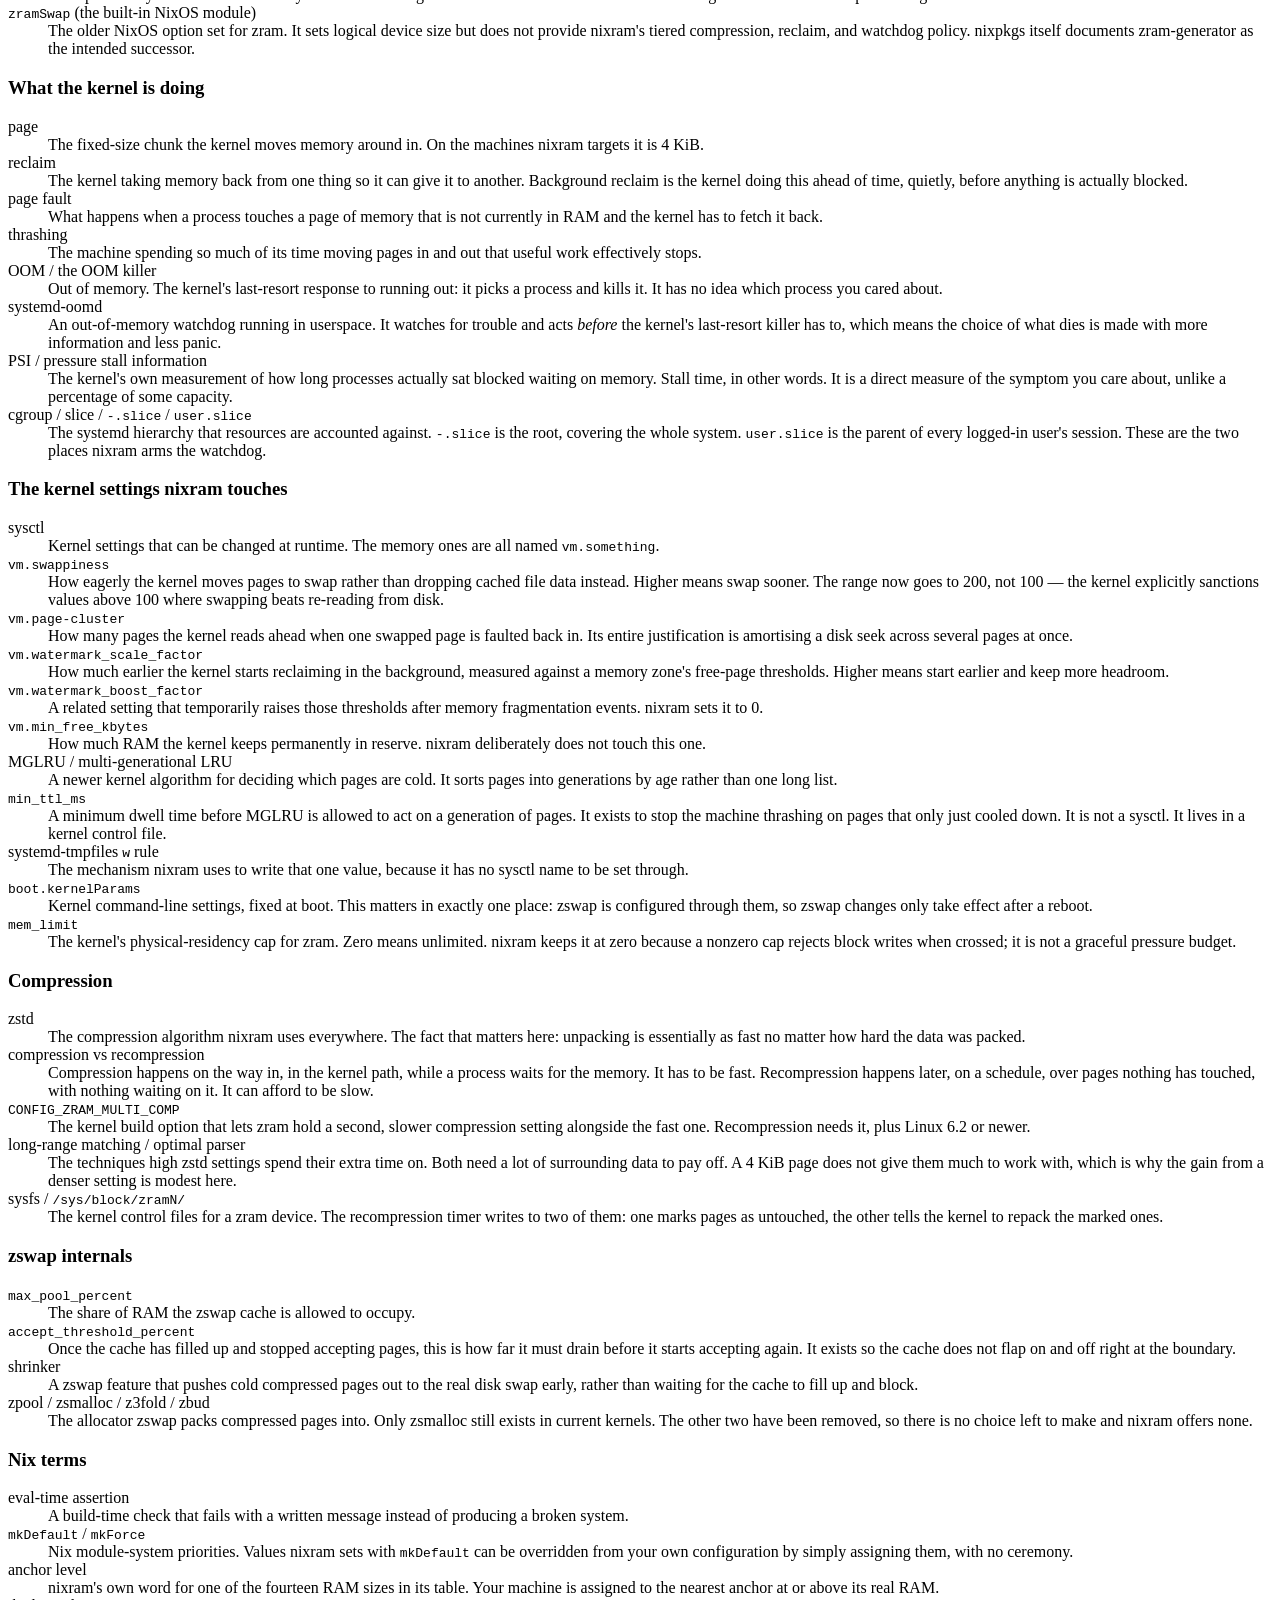
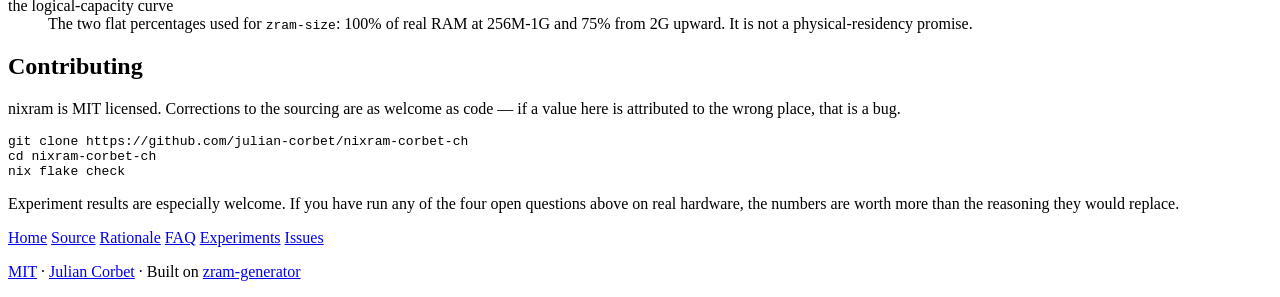
<file: site/docs.html>
<!DOCTYPE html>
<html lang="en">
<head>
  <meta charset="utf-8">
  <meta name="viewport" content="width=device-width, initial-scale=1">
  <title>Documentation &mdash; nixram</title>
  <meta name="description" content="nixram reference: why it exists, the two-limit model, a quick start, the full fourteen-level table with sourcing, per-tier reasoning, the zram and zswap profiles, every option, security, and the open questions.">
  <meta name="theme-color" content="#0b1120" media="(prefers-color-scheme: dark)">
  <meta name="theme-color" content="#ffffff" media="(prefers-color-scheme: light)">
  <link rel="canonical" href="https://nixram.corbet.ch/docs">
  <meta property="og:title" content="nixram documentation">
  <meta property="og:description" content="The two-limit model, the full level table with sourcing, per-tier reasoning, every option, and the open questions.">
  <meta property="og:type" content="website">
  <meta property="og:url" content="https://nixram.corbet.ch/docs">
  <meta property="og:image" content="https://nixram.corbet.ch/og-image.png">
  <meta property="og:image:width" content="1200">
  <meta property="og:image:height" content="630">
  <meta property="og:image:alt" content="nixram wordmark above a compressed-memory block symbol on a dark background">
  <meta name="twitter:card" content="summary_large_image">
  <meta name="twitter:image" content="https://nixram.corbet.ch/og-image.png">
  <link rel="icon" type="image/svg+xml" href="/favicon.svg">
  <link rel="alternate icon" type="image/x-icon" href="/favicon.ico">
  <link rel="stylesheet" href="https://v1.foss.design.corbet.ch/assets/base.css">
  <link rel="stylesheet" href="./theme.css">
</head>
<body>

<nav class="docs-nav">
  <a href="/" class="nav-brand">nixram</a>
  <div class="nav-links">
    <a href="/">Home</a>
    <a href="#quick-start">Quick start</a>
    <a href="#levels">Levels</a>
    <a href="#options">Options</a>
    <a href="#glossary">Glossary</a>
    <a href="https://github.com/julian-corbet/nixram-corbet-ch">GitHub</a>
    <a href="/#get-started" class="btn-nav">Get started</a>
  </div>
</nav>

<main class="docs-content">

<h1>Documentation</h1>
<p>The reasoning, the numbers, and what is still unmeasured.</p>

<!-- ORIENTATION -->
<div class="docs-section">
  <h2>How to read this page</h2>
  <p>nixram's core has NixOS and system-manager modules. You declare how much RAM the machine has. From that one declaration it configures a compressed swap device that lives in RAM (or a compressed cache in front of real disk swap), an out-of-memory watchdog, and a set of kernel memory settings.</p>
  <p>Everything that varies by RAM size comes from the same row of the same table, so those values cannot contradict each other. The few settings that are properties of the swap medium rather than of the machine are constants, listed under <a href="#constants">Shared settings</a>.</p>
  <p>This page assumes you are comfortable with systemd and NixOS, and assumes nothing about kernel memory management. The words you need are defined as you meet them, and every kernel term used anywhere on this page has a plain definition in the <a href="#glossary">glossary at the end</a>.</p>
  <p>Everything here is sourced. Each value carries a mark saying where it came from: someone else's published work, our own reasoning, or the kernel's own default left alone on purpose.</p>
</div>

<!-- WHY -->
<div class="docs-section" id="why">
  <h2>Why nixram?</h2>
  <p><strong>The friction.</strong> Getting a Linux box to behave under memory pressure means picking a compressed swap size, then a real memory cap, then a swap priority, then a watchdog threshold, then four or five kernel settings. Each has its own blog post. None of them checks the others. A value that is right on a 512 MiB VPS is wrong on a 64 GiB server, and nothing tells you which one you are copying.</p>
  <p><strong>The fix.</strong> One declaration &mdash; how much RAM the machine has &mdash; indexes a table that holds every one of those values, tiered across fourteen RAM sizes, with the source of each value written down next to it.</p>

  <div class="table-scroll">
    <table class="comp-table">
      <thead>
        <tr><th scope="col">Instead of</th><th scope="col">What it gives you</th><th scope="col">Where it stops</th></tr>
      </thead>
      <tbody>
        <tr>
          <th scope="row">Hand-tuned sysctls</th>
          <td>Total control, and exactly the values you chose.</td>
          <td>Nothing relates swap capacity to compression, reclaim, and the watchdog. You maintain the coherence by hand, per machine, forever.</td>
        </tr>
        <tr>
          <th scope="row">zram-generator alone</th>
          <td>The mechanism nixram itself uses. It creates and sizes the device properly.</td>
          <td>A mechanism, not a policy. No per-RAM-size tiering, and no opinion on the watchdog or the kernel settings that have to agree with it.</td>
        </tr>
        <tr>
          <th scope="row">The built-in NixOS <code>zramSwap</code></th>
          <td>One option away, already in nixpkgs.</td>
          <td>Sets the same safe logical-capacity primitive, through <code>memoryPercent</code> and <code>memoryMax</code>, but does not provide nixram's tiered compression, reclaim, and watchdog policy. nixpkgs itself documents zram-generator as the intended successor.</td>
        </tr>
        <tr>
          <th scope="row">Fedora SwapOnZRAM</th>
          <td>One good, well-argued default, and the source of several of nixram's cited values.</td>
          <td>One default for one distribution, with no tiering by RAM size.</td>
        </tr>
        <tr>
          <th scope="row">Pop!_OS default-settings</th>
          <td>The richest cited set nixram draws on, covering the kernel settings too.</td>
          <td>A fixed set of values for one hardware class. Nothing scales with RAM.</td>
        </tr>
        <tr>
          <th scope="row">RHEL tuned</th>
          <td>Mature, workload-aware profiles.</td>
          <td>Organises around workload shape rather than RAM size, a different policy axis.</td>
        </tr>
        <tr>
          <th scope="row">earlyoom, nohang</th>
          <td>A good out-of-memory watchdog.</td>
          <td>Overlaps only the watchdog layer. No opinion on zram sizing, zswap, or the kernel settings.</td>
        </tr>
        <tr>
          <th scope="row">srvos, nixos-hardware</th>
          <td>Plenty of other sensible NixOS defaults.</td>
          <td>No memory-pressure story at all.</td>
        </tr>
        <tr>
          <th scope="row">Doing nothing</th>
          <td>The kernel's own defaults, which are reasonable and safe.</td>
          <td>No compressed memory, and a machine that degrades quietly under pressure until the kernel kills something you needed.</td>
        </tr>
      </tbody>
    </table>
  </div>
</div>

<!-- USER-SESSION POLICY -->
<div class="docs-section" id="user-session-policy">
  <h2>User-session memory policy</h2>
  <p>The core module manages host-wide memory pressure. A separate Home Manager output owns the parts that belong to a logged-in account: Profile Sync Daemon configuration and user units, plus the user half of an optional device-memory foreground-session booster.</p>
  <p>Profile Sync Daemon only runs with an explicit browser list, so it never silently adopts every supported browser it finds. On a distro-managed host, the host backend supplies PSD's command and package; the Home Manager module supplies the configuration and the user service.</p>
  <p>The device-memory booster is deliberately narrow. It is not a general container or GPU-sharing manager. Before the system service can start, nixram checks that the current cgroup root exposes <code>/sys/fs/cgroup/dmem.capacity</code>; without it, the upstream daemon cannot calculate the device-memory limits it needs to apply.</p>
</div>

<!-- THE WORDS YOU NEED FIRST -->
<div class="docs-section" id="essentials">
  <h2>The words you need first</h2>

  <h3>The two mechanisms</h3>
  <dl class="glossary">
    <dt>zram</dt>
    <dd>A block device in RAM used as compressed swap. No disk, file or partition is involved.</dd>

    <dt>zswap</dt>
    <dd>A compressed cache in front of a real disk swap device. It is not swap by itself and cannot work without backing swap.</dd>
  </dl>

  <h3>The safe zram capacity control</h3>
  <dl class="glossary">
    <dt><code>zram-size</code> &mdash; logical capacity</dt>
    <dd><strong>This is not disk space and it allocates nothing up front.</strong> It limits how much uncompressed page data the zram device can represent. Real RAM use varies with compression and allocator overhead.</dd>

    <dt><code>mem_limit</code> &mdash; deliberately unlimited</dt>
    <dd>Linux rejects zram block writes with <code>ENOMEM</code> after a nonzero cap is crossed. On swap that becomes <code>Write-error on swap-device</code>, so nixram keeps it at 0 and refuses a nonzero declaration.</dd>
  </dl>
</div>

<!-- THE MODEL -->
<div class="docs-section" id="model">
  <h2>The model: capacity plus direct pressure signals</h2>
  <p><code>zram-size</code> is the logical capacity ceiling. It is generous because it preallocates nothing, but its worst-case physical cost remains real when pages compress badly.</p>
  <p>Physical residency therefore stays elastic. Reclaim, PSI, systemd-oomd and the kernel OOM path observe actual pressure. A fixed <code>mem_limit</code> is not used as a substitute because reaching it fails the underlying swap write.</p>

  <pre class="arch-diagram" role="img" aria-label="On a 4 GiB machine, zram-size provides 3 GiB of logical capacity while physical memory use remains elastic and pressure is handled by reclaim, PSI, systemd-oomd and the kernel OOM path."><code>        level = "4G"   ·   a machine with 4 GiB of RAM

  ┌───────────────────────────────────────────────────────────┐
  │  CAPACITY    zram-size = ram * 75 / 100         3 GiB     │
  │                                                           │
  │  Logical compressed capacity. Nothing is preallocated.    │
  └───────────────────────────────────────────────────────────┘
                        │
                        │  physical use varies with compression
                        ▼
       reclaim + PSI + systemd-oomd + kernel OOM

  mem_limit = 0. A stale nonzero value is lifted in place.</code></pre>

  <h3>What protects the host</h3>
  <ul>
    <li><strong>The logical ceiling bounds swap slots.</strong> Once full, normal swap exhaustion and OOM handling apply.</li>
    <li><strong>PSI reports real stalls.</strong> systemd-oomd acts on pressure instead of guessing from a compression-dependent occupancy ratio.</li>
    <li><strong>The drift guard repairs the old cap.</strong> It writes 0 to the live device without swapoff, resizing or moving resident pages.</li>
  </ul>

  <h3>Is swapping to zram bad?</h3>
  <p>No. Parking cold pages in compressed RAM is the design working as intended. Watch stall time and out-of-memory kills, not swap-used percentage alone.</p>
</div>
<div class="docs-section" id="levels">
  <h2>The full level table</h2>
  <p>Fourteen anchor sizes. Every value below is an expression, not a baked-in number: <code>ram</code> is zram-generator's own variable for the machine's total detected RAM in MiB, evaluated against the real <code>/proc/meminfo</code> at boot. A machine that rounds up to a larger anchor still computes from its own true RAM.</p>

  <h3>What the marks mean</h3>
  <ul>
    <li><abbr class="mark m-c" title="Cited from someone else's published work">C</abbr> <strong>Cited.</strong> Taken from someone else's published work &mdash; a distribution's shipped default, upstream documentation, or the tool's own worked example &mdash; and applied as it stands. Somebody outside this project already made the case for it.</li>
    <li><abbr class="mark m-d" title="Stated directly by the maintainer">D</abbr> <strong>Stated directly.</strong> A literal figure the maintainer gave from firsthand production experience or a worked example &mdash; not derived by argument, and not this project's own inference. Applied as given.</li>
    <li><abbr class="mark m-e" title="Our own reasoning, not yet measured">E</abbr> <strong>Our own reasoning, not yet measured.</strong> nixram picked this value by argument, not by experiment. The argument is written down. The measurement has not been done. These are tracked as open questions and get upgraded to cited or corrected as results come in.</li>
    <li><abbr class="mark m-o" title="Measured on nixram's own hosts">O</abbr> <strong>Own measurement.</strong> The experiment happened, on real hosts carrying real work, and this value is what came back. Where that result contradicted a cited or reasoned value, the measurement won and the earlier value is gone rather than hedged.</li>
    <li><abbr class="mark m-k" title="The kernel's own default, untouched">K</abbr> <strong>The kernel's own default, untouched.</strong> nixram deliberately sets nothing here and lets the kernel's computed or shipped value stand.</li>
  </ul>

  <div class="table-scroll">
    <table class="level-table wide-table">
      <thead>
        <tr>
          <th scope="col">Level</th>
          <th scope="col">Ceiling<br><code>zram-size</code></th>
          <th scope="col">Compression</th>
          <th scope="col">Recompression</th>
          <th scope="col">Reclaim start<br><code>watermark_scale_factor</code></th>
          <th scope="col">Watchdog</th>
        </tr>
      </thead>
      <tbody>
        <tr>
          <th scope="row">256M</th>
          <td><code>ram</code> (100% of RAM) <abbr class="mark m-e" title="Our own reasoning, not yet measured">E</abbr></td>
          <td><code>zstd(level=3)</code> <abbr class="mark m-d" title="Stated directly by the maintainer">D</abbr></td>
          <td>off <abbr class="mark m-d" title="Stated directly by the maintainer">D</abbr></td>
          <td>200 <abbr class="mark m-e" title="Our own reasoning, not yet measured">E</abbr></td>
          <td>off <abbr class="mark m-e" title="Our own reasoning, not yet measured">E</abbr></td>
        </tr>
        <tr>
          <th scope="row">512M</th>
          <td><code>ram</code> (100% of RAM) <abbr class="mark m-e" title="Our own reasoning, not yet measured">E</abbr></td>
          <td><code>zstd(level=3)</code> <abbr class="mark m-d" title="Stated directly by the maintainer">D</abbr></td>
          <td>off <abbr class="mark m-d" title="Stated directly by the maintainer">D</abbr></td>
          <td>200 <abbr class="mark m-e" title="Our own reasoning, not yet measured">E</abbr></td>
          <td>on <abbr class="mark m-e" title="Our own reasoning, not yet measured">E</abbr></td>
        </tr>
        <tr>
          <th scope="row">1G</th>
          <td><code>ram</code> (100% of RAM) <abbr class="mark m-e" title="Our own reasoning, not yet measured">E</abbr></td>
          <td><code>zstd(level=3)</code> <abbr class="mark m-d" title="Stated directly by the maintainer">D</abbr></td>
          <td>off <abbr class="mark m-d" title="Stated directly by the maintainer">D</abbr></td>
          <td>200 <abbr class="mark m-e" title="Our own reasoning, not yet measured">E</abbr></td>
          <td>on <abbr class="mark m-e" title="Our own reasoning, not yet measured">E</abbr></td>
        </tr>
        <tr>
          <th scope="row">2G</th>
          <td><code>ram * 75 / 100</code> (75% of RAM) <abbr class="mark m-e" title="Our own reasoning, not yet measured">E</abbr></td>
          <td><code>lz4</code> <abbr class="mark m-e" title="Our own reasoning, not yet measured">E</abbr></td>
          <td>on <abbr class="mark m-e" title="Our own reasoning, not yet measured">E</abbr></td>
          <td>150 <abbr class="mark m-e" title="Our own reasoning, not yet measured">E</abbr></td>
          <td>on <abbr class="mark m-e" title="Our own reasoning, not yet measured">E</abbr></td>
        </tr>
        <tr>
          <th scope="row">4G</th>
          <td><code>ram * 75 / 100</code> (75% of RAM) <abbr class="mark m-e" title="Our own reasoning, not yet measured">E</abbr></td>
          <td><code>lz4</code> <abbr class="mark m-e" title="Our own reasoning, not yet measured">E</abbr></td>
          <td>on <abbr class="mark m-e" title="Our own reasoning, not yet measured">E</abbr></td>
          <td>150 <abbr class="mark m-e" title="Our own reasoning, not yet measured">E</abbr></td>
          <td>on <abbr class="mark m-e" title="Our own reasoning, not yet measured">E</abbr></td>
        </tr>
        <tr>
          <th scope="row">6G</th>
          <td><code>ram * 75 / 100</code> (75% of RAM) <abbr class="mark m-e" title="Our own reasoning, not yet measured">E</abbr></td>
          <td><code>lz4</code> <abbr class="mark m-e" title="Our own reasoning, not yet measured">E</abbr></td>
          <td>on <abbr class="mark m-e" title="Our own reasoning, not yet measured">E</abbr></td>
          <td>150 <abbr class="mark m-e" title="Our own reasoning, not yet measured">E</abbr></td>
          <td>on <abbr class="mark m-e" title="Our own reasoning, not yet measured">E</abbr></td>
        </tr>
        <tr>
          <th scope="row">8G</th>
          <td><code>ram * 75 / 100</code> (75% of RAM) <abbr class="mark m-e" title="Our own reasoning, not yet measured">E</abbr></td>
          <td><code>lz4</code> <abbr class="mark m-e" title="Our own reasoning, not yet measured">E</abbr></td>
          <td>on <abbr class="mark m-e" title="Our own reasoning, not yet measured">E</abbr></td>
          <td>150 <abbr class="mark m-e" title="Our own reasoning, not yet measured">E</abbr></td>
          <td>on <abbr class="mark m-e" title="Our own reasoning, not yet measured">E</abbr></td>
        </tr>
        <tr>
          <th scope="row">10G</th>
          <td><code>ram * 75 / 100</code> (75% of RAM) <abbr class="mark m-e" title="Our own reasoning, not yet measured">E</abbr></td>
          <td><code>lz4</code> <abbr class="mark m-e" title="Our own reasoning, not yet measured">E</abbr></td>
          <td>on <abbr class="mark m-e" title="Our own reasoning, not yet measured">E</abbr></td>
          <td>125 <abbr class="mark m-c" title="Cited from someone else's published work">C</abbr></td>
          <td>on <abbr class="mark m-e" title="Our own reasoning, not yet measured">E</abbr></td>
        </tr>
        <tr>
          <th scope="row">12G</th>
          <td><code>ram * 75 / 100</code> (75% of RAM) <abbr class="mark m-e" title="Our own reasoning, not yet measured">E</abbr></td>
          <td><code>lz4</code> <abbr class="mark m-e" title="Our own reasoning, not yet measured">E</abbr></td>
          <td>on <abbr class="mark m-e" title="Our own reasoning, not yet measured">E</abbr></td>
          <td>125 <abbr class="mark m-c" title="Cited from someone else's published work">C</abbr></td>
          <td>on <abbr class="mark m-e" title="Our own reasoning, not yet measured">E</abbr></td>
        </tr>
        <tr>
          <th scope="row">16G</th>
          <td><code>ram * 75 / 100</code> (75% of RAM) <abbr class="mark m-e" title="Our own reasoning, not yet measured">E</abbr></td>
          <td><code>lz4</code> <abbr class="mark m-e" title="Our own reasoning, not yet measured">E</abbr></td>
          <td>on <abbr class="mark m-e" title="Our own reasoning, not yet measured">E</abbr></td>
          <td>125 <abbr class="mark m-c" title="Cited from someone else's published work">C</abbr></td>
          <td>on <abbr class="mark m-e" title="Our own reasoning, not yet measured">E</abbr></td>
        </tr>
        <tr>
          <th scope="row">24G</th>
          <td><code>ram * 75 / 100</code> (75% of RAM) <abbr class="mark m-e" title="Our own reasoning, not yet measured">E</abbr></td>
          <td><code>lz4</code> <abbr class="mark m-e" title="Our own reasoning, not yet measured">E</abbr></td>
          <td>on <abbr class="mark m-e" title="Our own reasoning, not yet measured">E</abbr></td>
          <td>125 <abbr class="mark m-c" title="Cited from someone else's published work">C</abbr></td>
          <td>on <abbr class="mark m-e" title="Our own reasoning, not yet measured">E</abbr></td>
        </tr>
        <tr>
          <th scope="row">32G</th>
          <td><code>ram * 75 / 100</code> (75% of RAM) <abbr class="mark m-e" title="Our own reasoning, not yet measured">E</abbr></td>
          <td><code>lz4</code> <abbr class="mark m-e" title="Our own reasoning, not yet measured">E</abbr></td>
          <td>on <abbr class="mark m-e" title="Our own reasoning, not yet measured">E</abbr></td>
          <td>125 <abbr class="mark m-c" title="Cited from someone else's published work">C</abbr></td>
          <td>on <abbr class="mark m-e" title="Our own reasoning, not yet measured">E</abbr></td>
        </tr>
        <tr>
          <th scope="row">64G</th>
          <td><code>ram * 75 / 100</code> (75% of RAM) <abbr class="mark m-e" title="Our own reasoning, not yet measured">E</abbr></td>
          <td><code>lz4</code> <abbr class="mark m-e" title="Our own reasoning, not yet measured">E</abbr></td>
          <td>on <abbr class="mark m-e" title="Our own reasoning, not yet measured">E</abbr></td>
          <td>100 <abbr class="mark m-e" title="Our own reasoning, not yet measured">E</abbr></td>
          <td>on <abbr class="mark m-e" title="Our own reasoning, not yet measured">E</abbr></td>
        </tr>
        <tr>
          <th scope="row">128G</th>
          <td><code>ram * 75 / 100</code> (75% of RAM) <abbr class="mark m-e" title="Our own reasoning, not yet measured">E</abbr></td>
          <td><code>lz4</code> <abbr class="mark m-d" title="Stated directly by the maintainer">D</abbr></td>
          <td>on <abbr class="mark m-d" title="Stated directly by the maintainer">D</abbr></td>
          <td>100 <abbr class="mark m-e" title="Our own reasoning, not yet measured">E</abbr></td>
          <td>on <abbr class="mark m-e" title="Our own reasoning, not yet measured">E</abbr></td>
        </tr>
      </tbody>
    </table>
  </div>

  <p>The ceiling column is just two flat fractions, not a per-tier formula: plain <code>ram</code> (100% of RAM) at 256M/512M/1G, and <code>ram * 75 / 100</code> (75% of RAM) at every tier from 2G through 128G. Those values match the maintainer's worked endpoints: "almost a GB" at 1G and 96&nbsp;GiB at roughly 128G. The flat policy connecting those endpoints is this project's own extrapolation. No physical resident cap sits behind the ceiling: <code>mem_limit</code> remains 0 because a nonzero value rejects zram block writes rather than providing graceful pressure control.</p>
  <p>Note that the watchdog being <em>on</em> above 256M is our own judgement, not a stated one. What is cited is the threshold it fires at (60% for 30 s), listed under <a href="#constants">Shared settings</a>.</p>
  <p>The values above are transcribed by hand from the module's own level table in <code>levels.nix</code>. Both this page and the copy in the repository documentation can drift away from it. Where they disagree, <code>levels.nix</code> is the source of truth.</p>

  <h3>Rounding up is safe</h3>
  <p>The detector rounds up to the next anchor, never down. That is safe because every value is an expression evaluated against the machine's real RAM at boot. A 20 GiB machine assigned to the 24G level still computes from its real 20 GiB. A machine larger than 128 GiB is assigned the 128G level, because there is nothing above it, and the expressions still compute from its real RAM.</p>
  <p>Rounding into the 64G tier is a good example. Any machine above 32 GiB and up to 64 GiB lands there. On a 33 GiB machine that means a ceiling of about 24.75 GiB (75% of its real 33 GiB, not of the 64G anchor), so there is no fixed cap to distort the picture.</p>
  <p>Every anchor boundary in the current table uses expressions that self-correct against the machine's real RAM, and the same architecture pairing (zstd(level=3) alone at 256M-1G; lz4 plus zstd(level=3) recompression at 2G-128G, see <a href="#tiers">why each tier is shaped this way</a>) applies uniformly across all three of the 256M/512M/1G tiers. A 768M anchor briefly existed earlier in this project's history while 512M and 1G differed; once those tiers became identical in every formula, it stopped changing anything and was removed.</p>
</div>

<!-- PER TIER -->
<div class="docs-section" id="tiers">
  <h2>Why each tier is shaped this way</h2>
  <p>Read the 4G block first. Every other tier is that one with a scarcity turned up or down.</p>

  <div class="explainer-grid">
    <div class="explainer-card">
      <span class="kicker">256M</span>
      <h3>The survival tier</h3>
      <p>Two things are scarce at once: RAM, and the CPU needed to compress it. The logical ceiling is plain <code>ram</code>, all of it, because compression is the only headroom this machine will ever get. Physical use stays elastic beneath it; a fixed resident cap would make swap writes fail.</p>
      <p>Compression is <code>zstd(level=3)</code> primary with <strong>no recompression pass at all</strong> &mdash; the maintainer's own direct instruction ("everything up to a GB goes to zstd primary and done"). Swappiness is eager, at 120: with this little true RAM, the right move is to grab whatever density is available immediately rather than wait for an idle window to prove a page cold. The watchdog is off here because its own measured memory footprint is a meaningful fraction of a very small total, so the kernel's own killer plus the protected-unit layer stands guard alone.</p>
    </div>

    <div class="explainer-card">
      <span class="kicker">512M</span>
      <h3>Same shape, watchdog armed</h3>
      <p>Identical to 256M in every formula &mdash; <code>ram</code> logical ceiling, unlimited physical residency, <code>zstd(level=3)</code> primary with no recompression, swappiness 120. The one thing that changes: the watchdog is armed, because its own footprint is a far smaller fraction of the machine here.</p>
    </div>

    <div class="explainer-card">
      <span class="kicker">1G</span>
      <h3>The small-box shape, last time</h3>
      <p>Identical again to 256M/512M in every formula: <code>ram</code> logical ceiling, unlimited physical residency, <code>zstd(level=3)</code> primary with no recompression, swappiness 120. This wasn't always so &mdash; an earlier version of this table put 1G with the reluctant tiers on the reasoning that it had "enough true RAM to wait." That reasoning was corrected directly: "with 1GB RAM, you need to get whatever you can" describes urgency, the same light-usage, RAM-desperate story that applies to 256M/512M, not the "enough RAM to comfortably wait" story the reluctant tiers earn instead.</p>
      <p>Reclaim starts early across all three small tiers, at 200. Any fixed percentage of a tiny memory zone is a tiny absolute number of free pages, so background reclaim has to begin sooner to leave real headroom.</p>
    </div>

    <div class="explainer-card">
      <span class="kicker">2G</span>
      <h3>The architecture flips, the reluctant tiers begin</h3>
      <p>Switches to a fast <code>lz4</code> primary paired with an idle-gated <code>zstd(level=3)</code> recompression pass, for a reason that is now settled directly rather than inferred: this class of machine increasingly runs actively compute-bound workloads (LLMs, genAI, many concurrent apps) that compete hard for the same CPU a dense synchronous primary would consume, so the cheap primary protects that live demand and the expensive pass is deferred to whenever the box is genuinely idle instead &mdash; which, at this scale, it reliably has. (Exactly where the 1G/2G line itself falls is still this project's own placement, not something specified tier by tier.) The ceiling also drops to <code>ram * 75 / 100</code>, 75% of RAM &mdash; the same flat fraction that now holds all the way to 128G.</p>
      <p>Physical residency remains unlimited rather than acquiring a tier-specific cap. Swappiness drops to 10 at rest &mdash; the maintainer's own real historical data point &mdash; with a PSI-gated relief valve that temporarily raises it to 60 during genuine, sustained memory pressure and lowers it back once the pressure resolves (see <a href="#constants">Shared settings</a>). Reclaim relaxes to 150.</p>
    </div>

    <div class="explainer-card">
      <span class="kicker">4G</span>
      <h3>The reference tier</h3>
      <p>The most ordinary row in the table. The logical ceiling is 75% of RAM, physical residency remains elastic, and every shared constant sits at its normal value.</p>
      <p>If you want to understand any other tier, understand this one and then note what changed.</p>
    </div>

    <div class="explainer-card">
      <span class="kicker">6G &amp; 8G</span>
      <h3>The same row, with more slack</h3>
      <p>Nothing changes but the numbers the same expressions resolve to.</p>
    </div>

    <div class="explainer-card">
      <span class="kicker">10G &middot; 12G &middot; 16G</span>
      <h3>Reclaim eases to the cited value</h3>
      <p>The logical ceiling holds at 75% through this band. The one thing that moves is <code>watermark_scale_factor</code>, which drops to 125 &mdash; the one flat value Pop!_OS itself validated, rather than the small tiers' own extrapolated taper.</p>
    </div>

    <div class="explainer-card">
      <span class="kicker">24G &middot; 32G</span>
      <h3>The same safe capacity contract</h3>
      <p>The logical ceiling stays at 75% of RAM and <code>mem_limit</code> stays 0. Reclaim and PSI respond to actual pressure instead of forcing zram writes through a tier-specific artificial wall.</p>
    </div>

    <div class="explainer-card">
      <span class="kicker">64G</span>
      <h3>The logical ceiling keeps scaling</h3>
      <p>The ceiling remains 75% of RAM, 48 GiB of logical reach here. Physical residency remains elastic, with no separate cap that can reject swap writes.</p>
      <p>Reclaim eases to 100. For a machine running one huge workload that does not swap usefully, the honest alternative is <code>mode = "none"</code>: watchdog and kernel settings, no swap medium at all.</p>
    </div>

    <div class="explainer-card">
      <span class="kicker">128G</span>
      <h3>The maintainer's own correction, checked directly</h3>
      <p>Ceiling: 96 GiB, 75% of RAM &mdash; the maintainer's own direct correction ("96GB is better") over an earlier formula that rounded down to 64 GiB. The earlier design also attached a 20% physical cap; that interpretation is now rejected because Linux fails zram writes at the cap. Compression is <code>lz4</code> plus <code>zstd(level=3)</code> recompression, his own instruction ("we should use lz4 and then zstd") for a machine he describes as reluctant but genuinely compute-bound &mdash; LLMs, genAI, and many concurrent apps competing for the same CPU a dense primary would consume.</p>
      <p>Everything else is as 64G.</p>
    </div>
  </div>
</div>

<!-- CONSTANTS -->
<div class="docs-section" id="constants">
  <h2>Shared settings</h2>

  <h3>The zram profile</h3>
  <p>Most of these hold at every level <em>when <code>mode = "zram"</code></em>, because they are properties of the swap medium, not of the machine. <code>vm.swappiness</code> is the one exception: it genuinely varies by level, because how much true RAM remains and how much file cache there is to sacrifice before ever touching anonymous memory changes with RAM size, on top of the medium-cost question that doesn't. Under <code>mode = "zswap"</code> the swap-related settings differ, and under <code>mode = "none"</code> they are left alone entirely.</p>

  <div class="table-scroll">
    <table class="level-table wide-table">
      <thead>
        <tr><th scope="col">Setting</th><th scope="col">Value</th><th scope="col">Where it comes from</th></tr>
      </thead>
      <tbody>
        <tr>
          <th scope="row"><code>vm.swappiness</code></th>
          <td>120 at 256M/512M/1G, 10 at rest from 2G through 128G</td>
          <td><abbr class="mark m-d" title="Stated directly by the maintainer">D</abbr> <abbr class="mark m-e" title="Our own reasoning, not yet measured">E</abbr> The range used to stop at 100. The kernel extended it to 200, with a documented cost model: values above 100 are explicitly sanctioned where swapping a page in is cheaper than re-reading it from disk &mdash; that part is scale-invariant. But a second, separate axis genuinely does change with RAM size: how much true RAM remains, and how much file cache there is to sacrifice before ever touching anonymous memory. The eager tiers (256M/512M/1G) have little of either and lean on zram willingly, at <strong>120</strong> &mdash; the maintainer's own further revision down from an adversarially-reduced 130, itself pulled back from an initial 180 (Pop!_OS's own zram default): once file cache is genuinely near-empty, the anon:file scan-target ratio barely changes which pool reclaim picks, so the extra ceiling mostly bought earlier, more frequent reclaim triggering, i.e. pure compress/decompress cost on the class least able to spare it. The reluctant tiers (2G-128G) rest at a flat <strong>10</strong> &mdash; the maintainer's own real historical data point (the operator's previous server ran swappiness=10), replacing an earlier, never-validated flat 60 that turned out to be nothing more than the kernel's own untuned default. Which tiers count as eager versus reluctant, and the specific number each group rests at, are directed; where the group boundary itself falls (1G/2G) is this project's own placement.</td>
        </tr>
        <tr>
          <th scope="row">Swappiness relief valve</th>
          <td>reluctant tiers only (2G&ndash;128G): raises to 60 while <code>avg10</code> &ge; 10%, lowers back to 10 once <code>avg60</code> &lt; 1%, checked every 30s</td>
          <td><abbr class="mark m-d" title="Stated directly by the maintainer">D</abbr> <abbr class="mark m-e" title="Our own reasoning, not yet measured">E</abbr> A resting swappiness of 10 makes routine swap-touching rare, but on its own it can't tell "ordinary fullness" apart from "a genuine overflow event" where leaning on swap is actually the right call &mdash; the maintainer's own framing: "swap is for overflow when upgrades run or whatever, or for icecold pages," not for routine fluctuation. A new systemd timer (<code>nixram-swappiness-relief</code>) reads <code>/proc/pressure/memory</code>'s "some" line: a fast 10-second average entering relief catches a real spike quickly, while a slower 60-second average is required to leave it again, so a brief lull mid-event doesn't bounce swappiness back down before the pressure has actually resolved. State resets to the low baseline on every reboot. On by default only on the reluctant tiers; the eager tiers are already leaning on zram willingly and have no low baseline to relieve from. The direction, the 10 baseline, and the mechanism's purpose are the maintainer's own; the specific thresholds and check interval (<code>zram.swappinessRelief.*</code>) are this project's own unvalidated starting point.</td>
        </tr>
        <tr>
          <th scope="row"><code>vm.page-cluster</code></th>
          <td>0</td>
          <td><abbr class="mark m-c" title="Cited from someone else's published work">C</abbr> Read-ahead exists to amortise a disk seek. zram has no seek. Reading extra pages only adds latency and wasted decompression, so nixram turns read-ahead off.</td>
        </tr>
        <tr>
          <th scope="row"><code>vm.watermark_boost_factor</code></th>
          <td>0</td>
          <td><abbr class="mark m-c" title="Cited from someone else's published work">C</abbr> Pop!_OS.</td>
        </tr>
        <tr>
          <th scope="row"><code>vm.watermark_scale_factor</code></th>
          <td>200 / 150 / 125 / 100 by tier</td>
          <td><abbr class="mark m-c" title="Cited from someone else's published work">C</abbr> for 125, the one flat value Pop!_OS validated. <abbr class="mark m-e" title="Our own reasoning, not yet measured">E</abbr> for the other three, which are nixram's own taper connecting to that anchor. Small machines need reclaim to start earlier, because any fixed percentage of a small zone is a small absolute number of pages. Very large machines need the opposite, and 100 suffices.</td>
        </tr>
        <tr>
          <th scope="row"><code>vm.min_free_kbytes</code></th>
          <td>untouched</td>
          <td><abbr class="mark m-k" title="The kernel's own default, untouched">K</abbr> The kernel's own computed value stands. No distribution default or kernel document reviewed offers a universal per-GB formula that holds across a 256M to 128G range, so nixram declines to invent one. <code>minFreeKbytesOverride</code> exists as a manual hatch; no level uses it.</td>
        </tr>
        <tr>
          <th scope="row">MGLRU <code>min_ttl_ms</code></th>
          <td>0</td>
          <td><abbr class="mark m-o" title="Measured on nixram's own hosts">O</abbr> own-measured. The kernel documentation offers 1000 ms as its example value and frames the setting as guidance for people who do <em>not</em> run an out-of-memory watchdog. nixram carried 1000 for a while, alongside a watchdog, and called that interaction unmeasured. It is measured now, and the answer is that the knob is not a complementary layer but a second killer: when the oldest generation is younger than the dwell time, the kernel calls <code>out_of_memory()</code> straight from <code>kswapd</code>, on generation age rather than on memory scarcity. On a 125 GiB host that produced four OOM kills of production workloads with <strong>74 GiB free</strong>, 790 MB of reclaimable cache and 91 GiB of free swap; on a 456 MiB host, 263 kills in one boot through the same path. The value is now the kernel default, which disables that branch and leaves the ordinary OOM killer and the PSI watchdog untouched. Applied through a systemd-tmpfiles rule, not a sysctl. It does nothing if MGLRU is not compiled into your kernel: it will not fail your boot, but it does leave a log line if you go looking.</td>
        </tr>
        <tr>
          <th scope="row">Swap priority</th>
          <td>100</td>
          <td><abbr class="mark m-c" title="Cited from someone else's published work">C</abbr> zram-generator's own upstream default, set deliberately above typical disk-swap priorities so the kernel always prefers zram where both exist.</td>
        </tr>
        <tr>
          <th scope="row">Watchdog trigger</th>
          <td>60% pressure for 30 s</td>
          <td><abbr class="mark m-c" title="Cited from someone else's published work">C</abbr> systemd-oomd's own upstream defaults, unmodified. Set explicitly rather than through the built-in <code>enableSystemSlice</code> / <code>enableUserSlices</code> helpers, which hardcode 80% with no control over duration &mdash; purely so per-level tuning stays possible later.</td>
        </tr>
        <tr>
          <th scope="row">Compression</th>
          <td><code>zstd(level=3)</code> primary alone, no recompression, at 256M/512M/1G; <code>lz4</code> primary + <code>zstd(level=3)</code> recompression at 2G&ndash;128G</td>
          <td><abbr class="mark m-d" title="Stated directly by the maintainer">D</abbr> Two architectures, not one formula, split at the 1G/2G boundary &mdash; the maintainer's own explicit instruction: "everything up to a GB goes to zstd primary and done." An earlier version of this table wrongly gave 256M/512M the lz4+recompression shape instead, over-applying a separate, much narrower exception for the weakest possible hardware to the whole small-tier band &mdash; a real implementation mistake, caught and reverted; all three small tiers share one shape now. 256M/512M/1G pay <code>zstd(level=3)</code>'s cost directly and synchronously, with nothing behind it &mdash; never a lower level, backed by our own measurement that decompression cost is flat across levels. 2G and up use a cheap <code>lz4</code> primary (backed by our own measured comparison against lzo-rle) with an idle-gated <code>zstd(level=3)</code> recompression pass behind it, for workload compute-boundedness rather than necessity &mdash; per the maintainer directly, larger machines increasingly run compute-bound workloads (LLMs, genAI, many concurrent apps) that compete for the same CPU a dense primary would consume, so the cheap primary protects that live demand and the expensive pass is deferred to idle time instead. See <a href="#tiers">why each tier is shaped this way</a> for the full explanation and its limits. Whenever the primary is already zstd(level=3), recompression is off; never both at once, and never a recompression level below 3.</td>
        </tr>
      </tbody>
    </table>
  </div>

  <h3>Where the watchdog is armed</h3>
  <p>The pressure thresholds are applied to <code>-.slice</code>, which covers the whole system, and <code>user.slice</code>, the parent of every logged-in user's session. nixram also points <code>systemd.oomd.enable</code> at its own <code>oomd.enable</code> with <code>mkDefault</code>, in both directions. That matters at 256M, where nixpkgs would otherwise leave the daemon running &mdash; its memory cost is the entire reason that tier disarms it.</p>
  <p><strong>Deliberately absent:</strong> <code>SwapUsedLimit</code> and <code>ManagedOOMSwap</code>, the triggers that fire on a swap-used percentage. Such a percentage is measured against logical device capacity, not physical memory pressure. It can therefore say little about actual headroom; PSI is the signal nixram uses instead.</p>

  <h3>Protected units</h3>
  <p><code>oomd.protectedUnits</code> defaults to <code>[ "sshd.service" ]</code> and gets two independent layers, both applied at every level regardless of whether the watchdog is enabled:</p>
  <ul>
    <li><code>ManagedOOMPreference = "omit"</code> tells the userspace watchdog to leave the unit alone.</li>
    <li><code>OOMScoreAdjust = -900</code> tells the kernel's own last-resort killer to pick this process last. This is the layer that still protects the unit when the watchdog is off, absent, or too slow to matter.</li>
  </ul>
  <p>Name only services that actually exist. A name matching nothing will materialise a skeleton unit. The <code>.service</code> suffix is accepted and normalised away.</p>

  <h3>The zswap profile</h3>
  <p>Two things to know before choosing this mode. It requires a real swap device &mdash; <code>mode = "zswap"</code> asserts that <code>config.swapDevices</code> is not empty, because zswap is a cache in front of disk swap, not a swap device itself. And it takes effect on the <strong>next boot only</strong>. These settings are kernel command-line parameters, off by default upstream, so <code>nixos-rebuild switch</code> alone does not retroactively enable zswap on a running kernel. That is a limitation of the mechanism, not a shortcut nixram took.</p>

  <div class="table-scroll">
    <table class="level-table wide-table">
      <thead>
        <tr><th scope="col">Setting</th><th scope="col">Value</th><th scope="col">Where it comes from</th></tr>
      </thead>
      <tbody>
        <tr>
          <th scope="row"><code>max_pool_percent</code></th>
          <td>30</td>
          <td><abbr class="mark m-d" title="Stated directly by the maintainer">D</abbr> The kernel's own default is 20, and nixram used to leave it there untouched. It is now adapted to match the one real machine that actually runs zswap in production, which runs 30 &mdash; treating the pool as a hot cache that should churn on bursty activity rather than a conservative reservation. Directed: the real deployment's own value, not the untested upstream default.</td>
        </tr>
        <tr>
          <th scope="row"><code>accept_threshold_percent</code></th>
          <td>90</td>
          <td><abbr class="mark m-c" title="Cited from someone else's published work">C</abbr> Upstream default. Once the pool fills to its ceiling it stops accepting pages, and must drain back to 90% of that ceiling before it resumes. This is what stops it flapping on and off right at the boundary.</td>
        </tr>
        <tr>
          <th scope="row"><code>zpool</code></th>
          <td><code>zsmalloc</code></td>
          <td>Hardcoded, no selector offered. z3fold and zbud have been removed from current kernels, so a selector would only offer dead configuration.</td>
        </tr>
        <tr>
          <th scope="row">Compressor</th>
          <td><code>zstd</code></td>
          <td>Hardcoded. Independent choice from zram's primary (which is lz4 at most levels): zswap has no recompression pass to hand density off to &mdash; each pool is bound to one compressor for its whole lifetime &mdash; so its one compressor has to do that job alone, the same reason 256M/512M/1G's zram primary is zstd rather than lz4.</td>
        </tr>
        <tr>
          <th scope="row">Shrinker</th>
          <td>on</td>
          <td><abbr class="mark m-e" title="Our own reasoning, not yet measured">E</abbr> Upstream ships it off. nixram turns it on. It proactively writes cold zswap pages back to the real disk swap under pressure, rather than waiting for the pool to fill and block. A reasoned deviation, not a cited recommendation. Requires Linux 6.8 or newer. Unrecognised kernel parameters are ignored with a log warning on older kernels, so passing it is always safe.</td>
        </tr>
        <tr>
          <th scope="row"><code>vm.swappiness</code></th>
          <td>25</td>
          <td><abbr class="mark m-d" title="Stated directly by the maintainer">D</abbr> No longer a reasoned midpoint &mdash; the maintainer's own stated figure, sourced from the one machine that actually runs zswap in production (a mixed workload that needs anonymous memory to stay resident rather than get evicted to a disk-backed cache). An earlier version of this profile used 120, a reasoned midpoint between the plain-disk kernel default (60) and zram's eager tiers' value at the time (130), never checked against any real deployment. Naming the real box directly &mdash; "the only zswap box is the reference laptop" &mdash; replaced it with 25, this project's own real, sourced data point. The original argument for that number was that a zswap cache miss is a real disk read, worse than anything zram faces, so zswap should be more reluctant than zram's reluctant tiers &mdash; which at the time rested at a flat 60. That comparison point is gone: zram's reluctant tiers now rest at 10 (see <a href="#constants">above</a>), so 25 sits numerically <em>above</em> zram's resting floor, not below it. This is stated as an honest, unresolved tension rather than patched by inventing a lower number: 25 remains this project's own real, measured production value regardless of what zram's resting value does.</td>
        </tr>
        <tr>
          <th scope="row"><code>vm.page-cluster</code></th>
          <td>2 on SSD; untouched on HDD</td>
          <td><abbr class="mark m-c" title="Cited from someone else's published work">C</abbr> Pop!_OS makes this distinction. Note that nixram does not set 3 for a spinning disk &mdash; it sets nothing at all and leaves the kernel's own default standing.</td>
        </tr>
        <tr>
          <th scope="row"><code>vm.watermark_scale_factor</code></th>
          <td>50, flat at every RAM size</td>
          <td><abbr class="mark m-d" title="Stated directly by the maintainer">D</abbr> Not the zram table's taper, and no longer Pop!_OS's own flat 125 either &mdash; that was a plausible-sounding substitute for a laptop/desktop's shorter-lived pressure pattern, reasoned but never actually checked against this project's own real zswap box. What the reference laptop actually ran in production was 100, and a real incident showed that number amplifying a reclaim feedback loop under CPU contention; asked directly, the corrected production value is half of that, 50. 50 is this project's own real, incident-tested data point.</td>
        </tr>
        <tr>
          <th scope="row">Watchdog pressure duration</th>
          <td>3 s (limit stays the shared 60%)</td>
          <td><abbr class="mark m-d" title="Stated directly by the maintainer">D</abbr> The zram table's watchdog uses the shared, sourced 60%/30s systemd-oomd defaults ([<a href="#constants">Shared settings</a>] above) at every level. <code>mode = "zswap"</code> overrides the duration only, to 3 seconds, matching the real production oomd config on the one machine that runs zswap &mdash; tied to a heavy, bursty compute workload where waiting the full 30 seconds is too slow. The pressure limit percentage (60%) is unchanged; only the duration differs for zswap.</td>
        </tr>
      </tbody>
    </table>
  </div>

  <h3><code>mode = "none"</code></h3>
  <p>Leaves swappiness and read-ahead untouched entirely, because there is no managed swap medium to have an opinion about. Still applies the reclaim watermarks, the MGLRU setting, the watchdog, and the protected-unit layers.</p>

  <h3>Overriding any of it</h3>
  <p>Every sysctl assignment uses <code>mkDefault</code>, so your own configuration can override any single one by simply assigning it &mdash; no <code>lib.mkForce</code> needed. <code>sysctls.enable = false</code> turns the whole kernel-settings layer off while keeping the swap device and watchdog wiring intact.</p>
</div>

<!-- OPTIONS -->
<div class="docs-section" id="options">
  <h2>Option reference</h2>
  <p>All under <code>nixram.</code></p>

  <div class="table-scroll">
    <table class="level-table wide-table">
      <thead>
        <tr><th scope="col">Option</th><th scope="col">Type</th><th scope="col">Default</th><th scope="col">Notes</th></tr>
      </thead>
      <tbody>
        <tr>
          <th scope="row"><code>enable</code></th><td>bool</td><td><code>false</code></td>
          <td>Turns the module on. All configuration is gated on it.</td>
        </tr>
        <tr>
          <th scope="row"><code>level</code></th><td>null or enum</td><td><code>null</code></td>
          <td>One of 256M, 512M, 1G, 2G, 4G, 6G, 8G, 10G, 12G, 16G, 24G, 32G, 64G, 128G &mdash; fourteen anchors. No default by design. Leaving it unset while enabled is a hard build error with a message pointing at the fix, not a silent fallback.</td>
        </tr>
        <tr>
          <th scope="row"><code>mode</code></th><td>enum</td><td><code>"zram"</code></td>
          <td><code>"zram"</code>, <code>"zswap"</code> or <code>"none"</code>. Exactly three values, so zram and zswap cannot be combined by accident. <code>"zswap"</code> asserts that <code>config.swapDevices</code> is not empty.</td>
        </tr>
        <tr>
          <th scope="row"><code>zram.diskSizeOverride</code></th><td>null or string</td><td><code>null</code></td>
          <td>Overrides the level's ceiling expression. Uses zram-generator's expression syntax, for example <code>"ram"</code> or <code>"min(ram / 2, 8192)"</code>. Still not disk space &mdash; the name follows the upstream key.</td>
        </tr>
        <tr>
          <th scope="row"><code>zram.priorityOverride</code></th><td>null or int (-1 to 32767)</td><td><code>null</code></td>
          <td>When null, the effective value is the level's priority, which is 100 at every level.</td>
        </tr>
        <tr>
          <th scope="row"><code>zram.compressionAlgorithmOverride</code></th><td>null or string</td><td><code>null</code></td>
          <td>Escape hatch: override the level's primary (synchronous, write-path) compression algorithm. Level defaults: <code>zstd(level=3)</code> with no recompression at 256M/512M/1G; <code>lz4</code> paired with <code>zstd(level=3)</code> recompression from 2G up. Rarely needed &mdash; mainly for a box too CPU-starved even for <code>zstd(level=3)</code>, flipped to <code>lz4</code> with <code>recompressionTimer.enable</code> turned on to recover the density later.</td>
        </tr>
        <tr>
          <th scope="row"><code>zram.recompressionAlgorithmOverride</code></th><td>null or string</td><td><code>null</code></td>
          <td>The second, slower compression setting. Takes a zram algorithm expression.</td>
        </tr>
        <tr>
          <th scope="row"><code>zram.recompressionTimer.enable</code></th><td>bool</td><td>from the level: <code>false</code> at 256M/512M/1G, <code>true</code> everywhere else</td>
          <td>Ships the two-phase systemd timer and its oneshot service.</td>
        </tr>
        <tr>
          <th scope="row"><code>zram.recompressionTimer.onCalendar</code></th><td>string</td><td><code>"*:0/15"</code> (every 15 minutes)</td>
          <td>A systemd <code>OnCalendar</code> expression for how often the timer <em>checks</em> whether to act, not how often it actually recompresses &mdash; each firing reads CPU PSI first and does nothing unless the box is genuinely idle right now. The 15-minute check frequency itself is an explicitly unvalidated starting point, not a measured optimum.</td>
        </tr>
        <tr>
          <th scope="row"><code>zram.swappinessRelief.enable</code></th><td>bool</td><td>from the level: <code>false</code> at 256M/512M/1G, <code>true</code> everywhere else</td>
          <td>Ships the PSI-gated timer and oneshot service that temporarily raises <code>vm.swappiness</code> above the reluctant tiers' low resting value during genuine, sustained memory pressure. See <a href="#constants">Shared settings</a>.</td>
        </tr>
        <tr>
          <th scope="row"><code>zram.swappinessRelief.reliefValue</code></th><td>int 0&ndash;200</td><td><code>60</code></td>
          <td><code>vm.swappiness</code> applied while relief is active &mdash; the plain kernel default, and this project's own former reluctant-tier resting value, reused as a deliberate anchor for "behave like an ordinary, untuned system under real pressure."</td>
        </tr>
        <tr>
          <th scope="row"><code>zram.swappinessRelief.pressureHighThreshold</code></th><td>int 1&ndash;100</td><td><code>10</code></td>
          <td>Memory PSI "some" line's <code>avg10</code> (percent). At or above this, the box enters relief on the next check.</td>
        </tr>
        <tr>
          <th scope="row"><code>zram.swappinessRelief.pressureLowThreshold</code></th><td>int 0&ndash;100</td><td><code>1</code></td>
          <td>Memory PSI "some" line's <code>avg60</code> (percent). Once in relief, the box only returns to baseline once this slower average drops below the threshold &mdash; deliberately harder to satisfy than entry, so a brief lull doesn't end relief early.</td>
        </tr>
        <tr>
          <th scope="row"><code>zram.swappinessRelief.checkIntervalSec</code></th><td>positive int</td><td><code>30</code></td>
          <td>How often the relief-valve timer checks memory PSI. Faster than the 15-minute recompression check &mdash; this needs to react to real pressure within seconds, not wait for a slow poll.</td>
        </tr>
        <tr>
          <th scope="row"><code>zswap.maxPoolPercent</code></th><td>int 1&ndash;100</td><td><code>30</code></td>
          <td>The kernel's own default is 20; nixram raises it to match the one real machine that runs zswap in production. Directed, not the untested upstream value.</td>
        </tr>
        <tr>
          <th scope="row"><code>zswap.acceptThresholdPercent</code></th><td>int 1&ndash;100</td><td><code>90</code></td>
          <td>Upstream default, as a percentage of the pool ceiling.</td>
        </tr>
        <tr>
          <th scope="row"><code>zswap.shrinkerEnabled</code></th><td>bool</td><td><code>true</code></td>
          <td>Upstream default is off. Requires Linux 6.8 or newer. It is harmlessly ignored on older kernels.</td>
        </tr>
        <tr>
          <th scope="row"><code>zswap.diskMedium</code></th><td>enum</td><td><code>"ssd"</code></td>
          <td><code>"ssd"</code> sets <code>vm.page-cluster = 2</code>. <code>"hdd"</code> sets nothing and leaves the kernel default standing.</td>
        </tr>
        <tr>
          <th scope="row"><code>oomd.enable</code></th><td>bool</td><td>from the level: <code>false</code> at 256M, <code>true</code> everywhere else</td>
          <td>Arms the pressure thresholds on <code>-.slice</code> and <code>user.slice</code>. Also sets <code>systemd.oomd.enable</code> through <code>mkDefault</code>, in both directions.</td>
        </tr>
        <tr>
          <th scope="row"><code>oomd.protectedUnits</code></th><td>list of string</td><td><code>[ "sshd.service" ]</code></td>
          <td>Applied at every level regardless of <code>oomd.enable</code>. Sets both <code>ManagedOOMPreference = "omit"</code> and <code>OOMScoreAdjust = -900</code>. The <code>.service</code> suffix is normalised away. Naming a service that does not exist materialises a skeleton unit.</td>
        </tr>
        <tr>
          <th scope="row"><code>sysctls.enable</code></th><td>bool</td><td><code>true</code></td>
          <td><code>false</code> disables the whole kernel-settings and MGLRU layer while keeping the zram/zswap and watchdog wiring.</td>
        </tr>
        <tr>
          <th scope="row"><code>minFreeKbytesOverride</code></th><td>null or positive int</td><td><code>null</code></td>
          <td>An escape hatch only. No level sets <code>vm.min_free_kbytes</code>.</td>
        </tr>
      </tbody>
    </table>
  </div>

  <h3>Also part of the surface</h3>
  <ul>
    <li>Flake outputs: <code>nixosModules.nixram</code> and <code>nixosModules.default</code>, the <code>detect-level</code> app, and <code>checks</code>.</li>
    <li>Supported systems: <code>x86_64-linux</code> and <code>aarch64-linux</code>.</li>
  </ul>

  <h3>Not exposed as options</h3>
  <p>Some values are level data or hardcoded rather than user-facing: <code>zswap.zpool</code> and <code>zswap.compressor</code> (hardcoded), and the watchdog's pressure limit and duration (level data for <code>mode = "zram"</code>: 60% for 30 s everywhere; <code>mode = "zswap"</code> keeps the 60% limit but overrides the duration to 3 s, matching the real production oomd config on the one machine that runs zswap).</p>
  <p>The kernel settings themselves &mdash; <code>vm.swappiness</code>, <code>vm.page-cluster</code>, the watermark pair and MGLRU's dwell time &mdash; have no nixram option either, but all use <code>mkDefault</code>, so you override them directly from your own configuration instead.</p>

  <h3>One implementation note</h3>
  <p>Because <code>level</code> has no default, no part of the module ever indexes the level table with it directly. Everything goes through an internal value that falls back to an arbitrary valid level when it is null. A real user never sees that fallback. It exists only so that forcing unrelated parts of your configuration cannot crash evaluation before the friendly assertion gets a chance to speak.</p>
</div>

<!-- SECURITY -->
<div class="docs-section" id="security">
  <h2>Security</h2>
  <p>nixram runs no network service and opens no port. What it does affect is which processes survive when the machine runs out of memory, so these are the concrete guarantees:</p>
  <ul>
    <li><strong>Your SSH daemon is protected by two independent layers</strong>, at every level, whether or not the watchdog is enabled. <code>ManagedOOMPreference = "omit"</code> tells the userspace watchdog to skip it; <code>OOMScoreAdjust = -900</code> tells the kernel's own killer to pick it last. The second keeps working when the first is off, absent, or too slow.</li>
    <li><strong>The watchdog fires on stall time, not on a percentage.</strong> A swap-used percentage measured against the generous ceiling would read "plenty of headroom" right up to the real wall, so those triggers are not configured at all.</li>
    <li><strong>No daemon of nixram's own sits in the memory path.</strong> The only unit it ships is a oneshot that runs on a timer at the lowest CPU and I/O priority and then exits.</li>
    <li><strong>Nothing is silently guessed.</strong> Enabling the module without a level fails the build with a message. Choosing zswap without a real swap device fails the build with a message.</li>
    <li><strong>nixram never adds an artificial zram write-failure boundary.</strong> It leaves <code>mem_limit</code> at 0, refuses downstream nonzero declarations, and safely lifts a stale live value in place without swapoff.</li>
  </ul>
  <p>If you find a problem with any of this, open an issue at <a href="https://github.com/julian-corbet/nixram-corbet-ch/issues">github.com/julian-corbet/nixram-corbet-ch/issues</a>. There is no private disclosure channel, because there is no network surface to disclose against.</p>
</div>

<!-- JUDGEMENT CALLS -->
<div class="docs-section" id="decisions">
  <h2>The judgement calls</h2>
  <p>What was chosen, what the alternative was, and what would change our mind.</p>

  <h3>Exceeding upstream's recommended sizing</h3>
  <p>zram-generator's own documentation recommends sizing zram to somewhere between 0.1 and 0.5 of RAM. nixram's ceiling deliberately exceeds that at every tier: plain <code>ram</code>, all of it, at 256M/512M/1G, and 75% of RAM from 2G all the way through 128G &mdash; a flat fraction, not a taper down to something smaller at the large end.</p>
  <p><strong>Why we think that is defensible.</strong> <code>zram-size</code> is a logical capacity and allocates nothing up front. The larger limit buys burst capacity while actual physical consumption is governed by compressibility and workload. Reclaim, PSI, systemd-oomd, and the kernel OOM path observe real pressure.</p>
  <p><strong>The important constraint:</strong> nixram does not pair the ceiling with a fixed <code>mem_limit</code>. Linux fails the zram block write when such a cap is crossed, so it is unsafe as a pressure-control mechanism.</p>
  <p><strong>Where the two flat fractions come from.</strong> They match the maintainer's worked endpoints &mdash; approximately all of RAM at 1G, and 96 GiB at roughly 128G &mdash; with a simple 75% curve from 2G upward. See <a href="#levels">the level table</a>.</p>
  <p><strong>What would change our mind:</strong> evidence that the logical ceiling itself causes harm under representative pressure.</p>

  <h3>Reversed: a resident budget was unsafe</h3>
  <p>An earlier version treated <code>zram-resident-limit</code> as a physical safety budget. Kernel-source review and a real-device regression test disproved that model: crossing the corresponding <code>mem_limit</code> returns <code>ENOMEM</code> from zram's write path, which becomes a swap-device write error.</p>
  <p><strong>Current state:</strong> every tier leaves physical residency unlimited beneath its logical ceiling. Evaluation rejects a downstream nonzero cap, activation removes a stale live cap without recreating the device, and the drift service verifies the result.</p>

  <h3>The watchdog is off at 256M</h3>
  <p>The daemon carries its own memory cost, which is a meaningfully larger fraction of a 256 MiB machine than of any larger tier. <strong>What this gives up:</strong> the early-warning layer. It does not disable the kernel's own out-of-memory killer, and the protected-unit layer still applies.</p>
  <p><strong>What would change our mind:</strong> a measurement of that cost. It is currently unmeasured, which is precisely why the choice is marked as our own reasoning rather than cited. Note that the reverse choice &mdash; arming the watchdog at every larger tier &mdash; is equally our own reasoning. What is cited is the threshold, not the on/off decision.</p>

  <h3>The recompression setting, and why 256M/512M/1G skip it entirely</h3>
  <p>256M, 512M, and 1G all use a dense <code>zstd(level=3)</code> primary with <strong>no recompression pass at all</strong> &mdash; the maintainer's own direct instruction: "everything up to a GB goes to zstd primary and done." 2G through 128G pair a cheap <code>lz4</code> primary with a <code>zstd(level=3)</code> recompression pass instead. This is a firm pairing rule, not a size threshold: whenever the primary is already zstd(level=3), recompression is off, full stop; whenever it isn't, recompression runs behind it.</p>
  <p><strong>A correction worth stating plainly, not glossing over:</strong> an earlier version of this design gave 256M/512M the lz4+recompression architecture instead, reasoning that the small tiers must "lean on zram willingly" and needed a cheap primary. That over-applied a separate, much narrower instruction &mdash; a lz4-then-recompress path reserved as an uncertain exception for the weakest possible hardware, not the default for the whole small-tier band. It was a real implementation mistake, caught and reverted: 256M through 1G all share one shape now.</p>
  <p>Where a recompression pass does run, the setting is <code>zstd(level=3)</code> &mdash; the same setting used as the small tiers' own primary, reused rather than a separate, denser exotic level. An earlier version of this design used <code>zstd(level=12)</code> here, reasoning that idle, off-the-hot-path pages could justify spending far more CPU per page. That reasoning wasn't wrong about level 12 being affordable in isolation, but it treated the recompression level as its own separate design question, when the simpler, equally defensible policy is to reuse the one dense setting already measured correct for the small tiers' primary (experiment 006: real density gain over level 1, well short of the level-6 cost cliff) &mdash; one dense reference point in the whole system, not two. Whether <code>zstd(level=3)</code> recovers as much absolute density as <code>level=12</code> did on genuinely idle pages specifically is still open, tunable via <code>zram.recompressionAlgorithmOverride</code> if a future measurement argues for going denser. <strong>Never step down to level=1</strong> as a fallback.</p>
  <p><strong>Why 256M-1G differ from a ~128G server, despite both containing "reluctant" tiers:</strong> the real distinguishing variable turned out not to be true-RAM headroom at all, but <strong>workload compute-boundedness</strong>, per the maintainer directly: "with 1GB RAM, you need to get whatever you can. With the big box you can wait for it later. The bigger box is also more compute bound than the smaller one." A 256M-1G-class box sees light, few-user usage with no heavy concurrent demand competing for its CPU, so paying zstd's cost synchronously, on the compress path, costs nothing that's actually needed elsewhere &mdash; and because these boxes are genuinely RAM-starved, grabbing whatever density is available immediately beats waiting for an idle window. A ~128G server runs actively compute-bound workloads &mdash; LLMs, genAI, many concurrent apps &mdash; competing hard for the very CPU a dense primary would consume, so the cheap primary protects that live demand and the expensive recompression pass is deferred to genuine idle time instead, which a machine at that scale reliably has. Placing the actual architecture boundary at 1G/2G specifically, rather than describing only the two ends the maintainer gave worked examples for, is this project's own inference &mdash; plausible, not independently confirmed tier by tier.</p>

  <h3>The two-phase recompression timer</h3>
  <p>One run repacks whatever the previous run marked as untouched and that has stayed untouched since. Then it marks the current set for the next run. Mechanically: phase one writes <code>type=idle</code> to the recompression control, phase two writes <code>all</code> to the idle control.</p>
  <p><strong>The alternative</strong> was a single-phase design, which would recompress the entire device every run &mdash; everything looks untouched in the instant right after being marked. The kernel clears a page's untouched flag the moment it is written again, which is what makes the dwell period real.</p>
  <p>The timer itself fires often &mdash; every 15 minutes by default &mdash; but that's a check frequency, not a run frequency: each firing reads CPU PSI's "some" line first and only does the mark/recompress work if the last 10 seconds show genuine idleness (avg10 below 10%), otherwise it logs a line and waits for the next tick. Cadence is "whenever there is idle time," not a fixed calendar interval, on purpose: a fixed daily run either forces this work into contention on a box that's busy at exactly that moment, or wastes a box's several real idle windows by only ever taking one of them. A box under sustained, genuine load may simply never get a window to recompress at all &mdash; correct behaviour for a job whose entire premise is "only touch this when nothing else needs the CPU," not a bug.</p>
  <p>The service runs at the lowest scheduling priority for both CPU and I/O, deliberately kept out of the way of the exact symptom it exists to prevent. The timer is persistent, so a missed run catches up.</p>
  <p><strong>Requirements:</strong> Linux 6.2 or newer with <code>CONFIG_ZRAM_MULTI_COMP</code>. The script checks for the kernel control file first. If it is absent it logs one explanatory line and exits cleanly &mdash; it does not fail the timer or the boot.</p>

  <h3>Recompression stays on at 64G and 128G</h3>
  <p>Machines at this scale are the ones the compute-boundedness reasoning above describes directly &mdash; LLMs, genAI, and many concurrent apps competing for CPU &mdash; so the cheap-primary-plus-deferred-recompression shape is the intended fit here, not just consistency for its own sake. The marginal density gain may still be modest, even though the logical ceiling keeps scaling with RAM (75%, same as every other tier from 2G up). For a machine running one big workload that does not swap usefully &mdash; not actually compute-bound in the sense above &mdash; the documented alternative is <code>mode = "none"</code>.</p>

  <h3>Non-goals</h3>
  <ul>
    <li>No build-time RAM auto-detection. Nix builds cannot read the target machine's live memory, so the level is a fact you detect once and commit, like a disk UUID.</li>
    <li>No stacking of zram and zswap. That means compressing the same page twice, and nobody has published a measurement showing it helps.</li>
    <li>No swap-percentage watchdog triggers anywhere.</li>
    <li>No universal <code>vm.min_free_kbytes</code> formula.</li>
    <li>Not a container or cgroup memory manager. Host level only.</li>
  </ul>

  <h3>Open questions</h3>
  <p>Six experiments are defined in the repository. Four remain open, below. The other two &mdash; whether <code>lz4</code> or <code>lzo-rle</code> belongs in the fast-primary slot, and whether 256M's primary should run <code>zstd(level=1)</code> or <code>zstd(level=3)</code> &mdash; have already run and closed, and their results are already folded into the table and the reasoning above: <code>lz4</code> won as the uniform fast primary on every tier that also runs zstd recompression, and <code>zstd(level=3)</code> won as 256M/512M/1G's shared primary. Results from the remaining four feed back into the table as marker upgrades or corrections.</p>

  <div class="table-scroll">
    <table class="level-table wide-table">
      <thead>
        <tr><th scope="col">#</th><th scope="col">Question</th><th scope="col">What it decides</th></tr>
      </thead>
      <tbody>
        <tr><th scope="row">001</th><td>How much memory does systemd-oomd itself occupy on a 256 MiB machine?</td><td>Whether the watchdog should stay off at the smallest tier.</td></tr>
        <tr><th scope="row">002</th><td>The recompression timer now checks every 15 minutes and only acts when CPU PSI shows the box genuinely idle, rather than running on a fixed schedule &mdash; that mechanism is settled. What's still open is the check-interval number itself: does 15 minutes strike the right balance between catching idle windows and needless polling overhead?</td><td>The default <code>onCalendar</code> check frequency, measured as bytes recovered per CPU-second across a range of intervals.</td></tr>
        <tr><th scope="row">003</th><td>The resting swappiness values themselves are now settled &mdash; 120 at the eager tiers (256M/512M/1G), 10 at the reluctant tiers (2G&ndash;128G) &mdash; both the maintainer's own stated figures, not open questions anymore. What's new and still unvalidated is the PSI-gated relief valve built around that 10: do the default thresholds (raise to 60 once <code>avg10</code> &ge; 10%, return to baseline only once <code>avg60</code> &lt; 1%, checked every 30 s) actually track a genuine overflow event well, or would different numbers respond faster or avoid false triggers?</td><td>Whether <code>zram.swappinessRelief</code>'s default thresholds need retuning, and by how much.</td></tr>
        <tr><th scope="row">004</th><td>Recompression now defaults to <code>zstd(level=3)</code>, reusing the small tiers' own primary setting (down from an earlier <code>zstd(level=12)</code>). Would a denser level recover meaningfully more absolute density specifically on genuinely idle, off-path pages?</td><td>Whether the recompression setting should ever step up from level 3, and by how much.</td></tr>
      </tbody>
    </table>
  </div>

  <p>Being visibly unfinished where the work is unfinished is the point. A value marked as our own reasoning is not a value we are hiding &mdash; it is one we have not yet earned the right to call settled.</p>
</div>

<!-- GLOSSARY -->
<div class="docs-section" id="glossary">
  <h2>Glossary</h2>
  <p>Every term used on this page, in plain words. The two mechanisms and the zram capacity contract are defined <a href="#essentials">near the top</a>, where you need them first.</p>

  <h3>Tools and modules</h3>
  <dl class="glossary">
    <dt>zram-generator</dt>
    <dd>The upstream systemd tool that actually creates and configures the zram device. nixram writes its configuration rather than implementing a device of its own.</dd>

    <dt><code>zramSwap</code> (the built-in NixOS module)</dt>
    <dd>The older NixOS option set for zram. It sets logical device size but does not provide nixram's tiered compression, reclaim, and watchdog policy. nixpkgs itself documents zram-generator as the intended successor.</dd>
  </dl>

  <h3>What the kernel is doing</h3>
  <dl class="glossary">
    <dt>page</dt>
    <dd>The fixed-size chunk the kernel moves memory around in. On the machines nixram targets it is 4 KiB.</dd>

    <dt>reclaim</dt>
    <dd>The kernel taking memory back from one thing so it can give it to another. Background reclaim is the kernel doing this ahead of time, quietly, before anything is actually blocked.</dd>

    <dt>page fault</dt>
    <dd>What happens when a process touches a page of memory that is not currently in RAM and the kernel has to fetch it back.</dd>

    <dt>thrashing</dt>
    <dd>The machine spending so much of its time moving pages in and out that useful work effectively stops.</dd>

    <dt>OOM / the OOM killer</dt>
    <dd>Out of memory. The kernel's last-resort response to running out: it picks a process and kills it. It has no idea which process you cared about.</dd>

    <dt>systemd-oomd</dt>
    <dd>An out-of-memory watchdog running in userspace. It watches for trouble and acts <em>before</em> the kernel's last-resort killer has to, which means the choice of what dies is made with more information and less panic.</dd>

    <dt>PSI / pressure stall information</dt>
    <dd>The kernel's own measurement of how long processes actually sat blocked waiting on memory. Stall time, in other words. It is a direct measure of the symptom you care about, unlike a percentage of some capacity.</dd>

    <dt>cgroup / slice / <code>-.slice</code> / <code>user.slice</code></dt>
    <dd>The systemd hierarchy that resources are accounted against. <code>-.slice</code> is the root, covering the whole system. <code>user.slice</code> is the parent of every logged-in user's session. These are the two places nixram arms the watchdog.</dd>
  </dl>

  <h3>The kernel settings nixram touches</h3>
  <dl class="glossary">
    <dt>sysctl</dt>
    <dd>Kernel settings that can be changed at runtime. The memory ones are all named <code>vm.something</code>.</dd>

    <dt><code>vm.swappiness</code></dt>
    <dd>How eagerly the kernel moves pages to swap rather than dropping cached file data instead. Higher means swap sooner. The range now goes to 200, not 100 &mdash; the kernel explicitly sanctions values above 100 where swapping beats re-reading from disk.</dd>

    <dt><code>vm.page-cluster</code></dt>
    <dd>How many pages the kernel reads ahead when one swapped page is faulted back in. Its entire justification is amortising a disk seek across several pages at once.</dd>

    <dt><code>vm.watermark_scale_factor</code></dt>
    <dd>How much earlier the kernel starts reclaiming in the background, measured against a memory zone's free-page thresholds. Higher means start earlier and keep more headroom.</dd>

    <dt><code>vm.watermark_boost_factor</code></dt>
    <dd>A related setting that temporarily raises those thresholds after memory fragmentation events. nixram sets it to 0.</dd>

    <dt><code>vm.min_free_kbytes</code></dt>
    <dd>How much RAM the kernel keeps permanently in reserve. nixram deliberately does not touch this one.</dd>

    <dt>MGLRU / multi-generational LRU</dt>
    <dd>A newer kernel algorithm for deciding which pages are cold. It sorts pages into generations by age rather than one long list.</dd>

    <dt><code>min_ttl_ms</code></dt>
    <dd>A minimum dwell time before MGLRU is allowed to act on a generation of pages. It exists to stop the machine thrashing on pages that only just cooled down. It is not a sysctl. It lives in a kernel control file.</dd>

    <dt>systemd-tmpfiles <code>w</code> rule</dt>
    <dd>The mechanism nixram uses to write that one value, because it has no sysctl name to be set through.</dd>

    <dt><code>boot.kernelParams</code></dt>
    <dd>Kernel command-line settings, fixed at boot. This matters in exactly one place: zswap is configured through them, so zswap changes only take effect after a reboot.</dd>

    <dt><code>mem_limit</code></dt>
    <dd>The kernel's physical-residency cap for zram. Zero means unlimited. nixram keeps it at zero because a nonzero cap rejects block writes when crossed; it is not a graceful pressure budget.</dd>
  </dl>

  <h3>Compression</h3>
  <dl class="glossary">
    <dt>zstd</dt>
    <dd>The compression algorithm nixram uses everywhere. The fact that matters here: unpacking is essentially as fast no matter how hard the data was packed.</dd>

    <dt>compression vs recompression</dt>
    <dd>Compression happens on the way in, in the kernel path, while a process waits for the memory. It has to be fast. Recompression happens later, on a schedule, over pages nothing has touched, with nothing waiting on it. It can afford to be slow.</dd>

    <dt><code>CONFIG_ZRAM_MULTI_COMP</code></dt>
    <dd>The kernel build option that lets zram hold a second, slower compression setting alongside the fast one. Recompression needs it, plus Linux 6.2 or newer.</dd>

    <dt>long-range matching / optimal parser</dt>
    <dd>The techniques high zstd settings spend their extra time on. Both need a lot of surrounding data to pay off. A 4 KiB page does not give them much to work with, which is why the gain from a denser setting is modest here.</dd>

    <dt>sysfs / <code>/sys/block/zramN/</code></dt>
    <dd>The kernel control files for a zram device. The recompression timer writes to two of them: one marks pages as untouched, the other tells the kernel to repack the marked ones.</dd>
  </dl>

  <h3>zswap internals</h3>
  <dl class="glossary">
    <dt><code>max_pool_percent</code></dt>
    <dd>The share of RAM the zswap cache is allowed to occupy.</dd>

    <dt><code>accept_threshold_percent</code></dt>
    <dd>Once the cache has filled up and stopped accepting pages, this is how far it must drain before it starts accepting again. It exists so the cache does not flap on and off right at the boundary.</dd>

    <dt>shrinker</dt>
    <dd>A zswap feature that pushes cold compressed pages out to the real disk swap early, rather than waiting for the cache to fill up and block.</dd>

    <dt>zpool / zsmalloc / z3fold / zbud</dt>
    <dd>The allocator zswap packs compressed pages into. Only zsmalloc still exists in current kernels. The other two have been removed, so there is no choice left to make and nixram offers none.</dd>
  </dl>

  <h3>Nix terms</h3>
  <dl class="glossary">
    <dt>eval-time assertion</dt>
    <dd>A build-time check that fails with a written message instead of producing a broken system.</dd>

    <dt><code>mkDefault</code> / <code>mkForce</code></dt>
    <dd>Nix module-system priorities. Values nixram sets with <code>mkDefault</code> can be overridden from your own configuration by simply assigning them, with no ceremony.</dd>

    <dt>anchor level</dt>
    <dd>nixram's own word for one of the fourteen RAM sizes in its table. Your machine is assigned to the nearest anchor at or above its real RAM.</dd>

    <dt>the logical-capacity curve</dt>
    <dd>The two flat percentages used for <code>zram-size</code>: 100% of real RAM at 256M-1G and 75% from 2G upward. It is not a physical-residency promise.</dd>
  </dl>
</div>

<!-- CONTRIBUTING -->
<div class="docs-section">
  <h2>Contributing</h2>
  <p>nixram is MIT licensed. Corrections to the sourcing are as welcome as code &mdash; if a value here is attributed to the wrong place, that is a bug.</p>
  <pre><code>git clone https://github.com/julian-corbet/nixram-corbet-ch
cd nixram-corbet-ch
nix flake check</code></pre>
  <p>Experiment results are especially welcome. If you have run any of the four open questions above on real hardware, the numbers are worth more than the reasoning they would replace.</p>
</div>

</main>

<footer>
  <div class="container">
    <div class="footer-links">
      <a href="/">Home</a>
      <a href="https://github.com/julian-corbet/nixram-corbet-ch">Source</a>
      <a href="https://github.com/julian-corbet/nixram-corbet-ch/blob/main/docs/rationale.md">Rationale</a>
      <a href="https://github.com/julian-corbet/nixram-corbet-ch/blob/main/docs/faq.md">FAQ</a>
      <a href="https://github.com/julian-corbet/nixram-corbet-ch/tree/main/experiments">Experiments</a>
      <a href="https://github.com/julian-corbet/nixram-corbet-ch/issues">Issues</a>
    </div>
    <p>
      <a href="https://github.com/julian-corbet/nixram-corbet-ch/blob/main/LICENSE">MIT</a> &middot;
      <a href="https://github.com/julian-corbet">Julian Corbet</a> &middot;
      Built on <a href="https://github.com/systemd/zram-generator">zram-generator</a>
    </p>
  </div>
</footer>

</body>
</html>
</file>
<file: site/theme.css>
/* nixram theme — overrides only accent/font/radius of the foss v1 base. */

:root {
  --accent: #34d399;
  --accent-hover: #6ee7b7;
  --accent-dim: rgba(52, 211, 153, 0.12);
  --accent-glow: rgba(52, 211, 153, 0.08);
  --accent-text: #0b1120;

  --shadow-terminal: 0 0 0 1px var(--border), 0 8px 40px rgba(0,0,0,0.3), 0 0 80px var(--accent-glow);
}

@media (prefers-color-scheme: light) {
  :root {
    --accent: #047857;
    --accent-hover: #065f46;
    --accent-dim: rgba(4, 120, 87, 0.08);
    --accent-glow: rgba(4, 120, 87, 0.06);
    --accent-text: #ffffff;

    --shadow-terminal: 0 0 0 1px rgba(0,0,0,0.08), 0 8px 40px rgba(0,0,0,0.15);
  }
}
</file>
